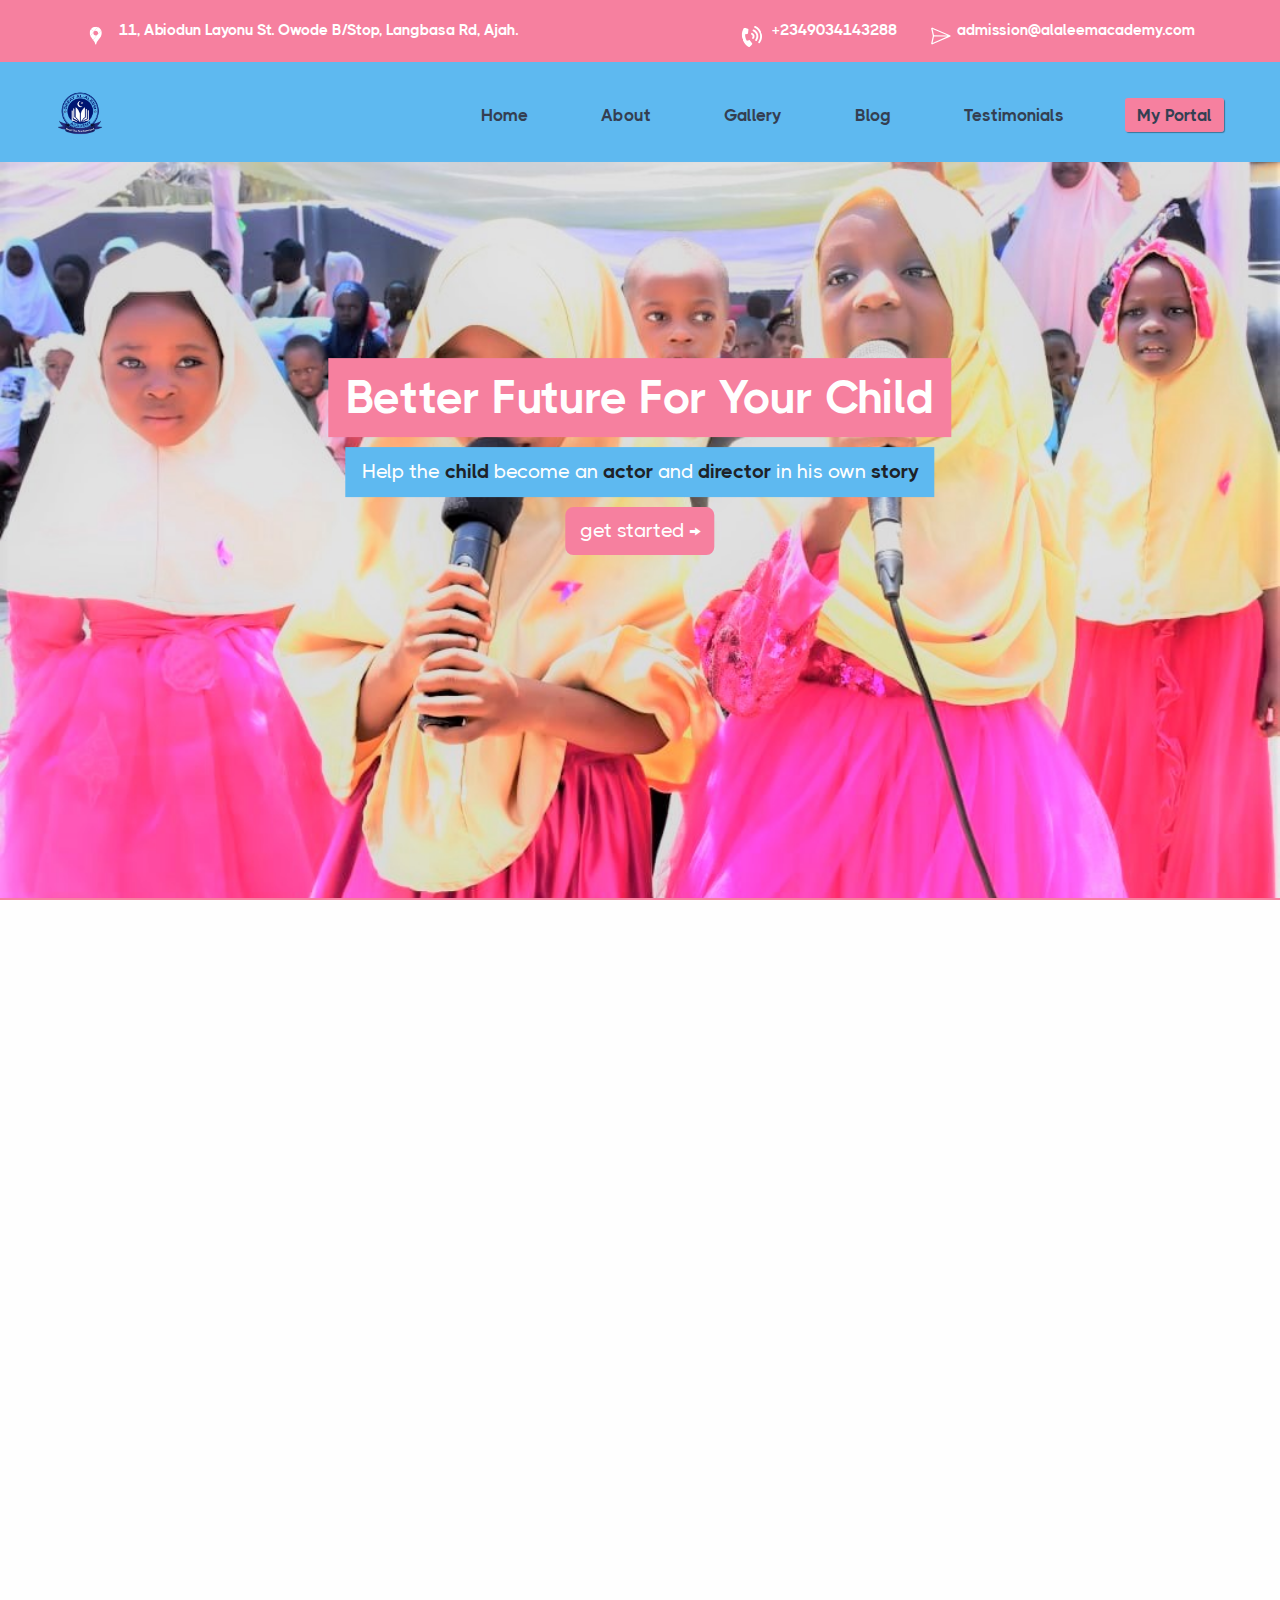
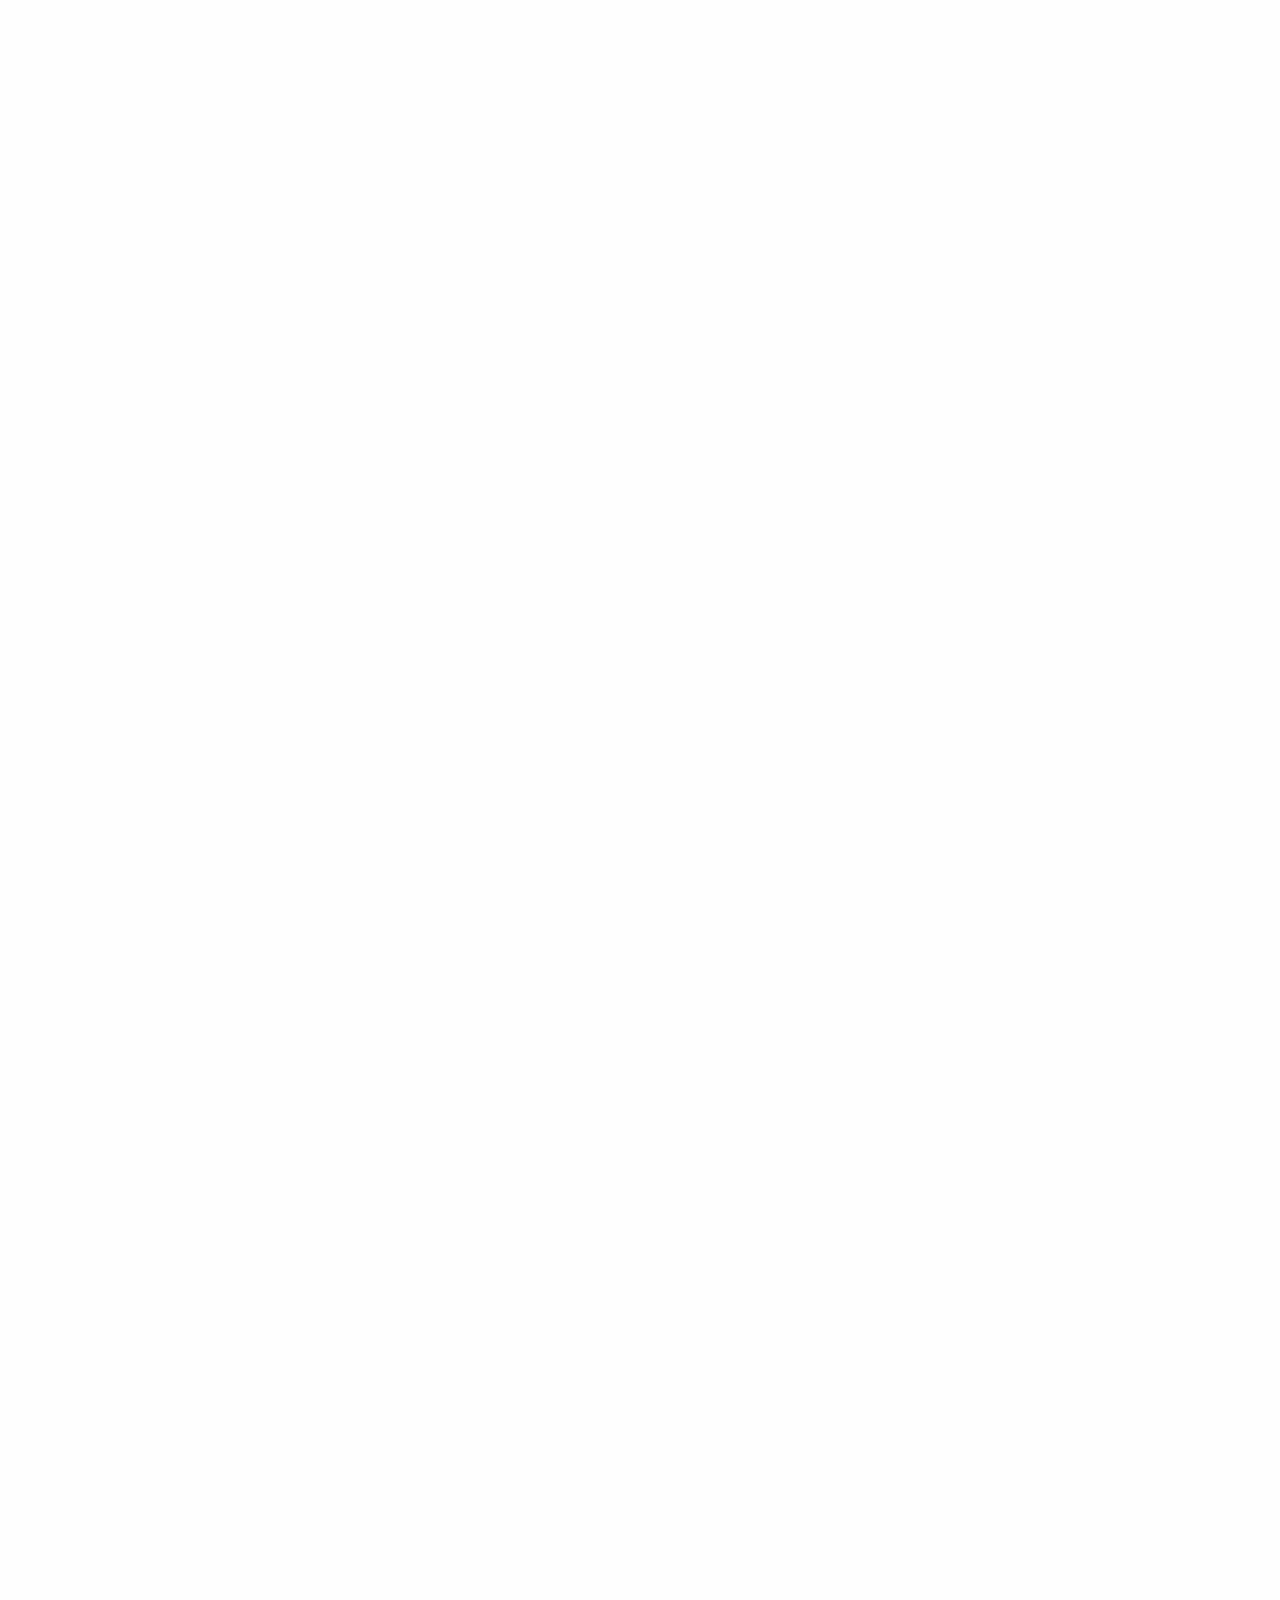
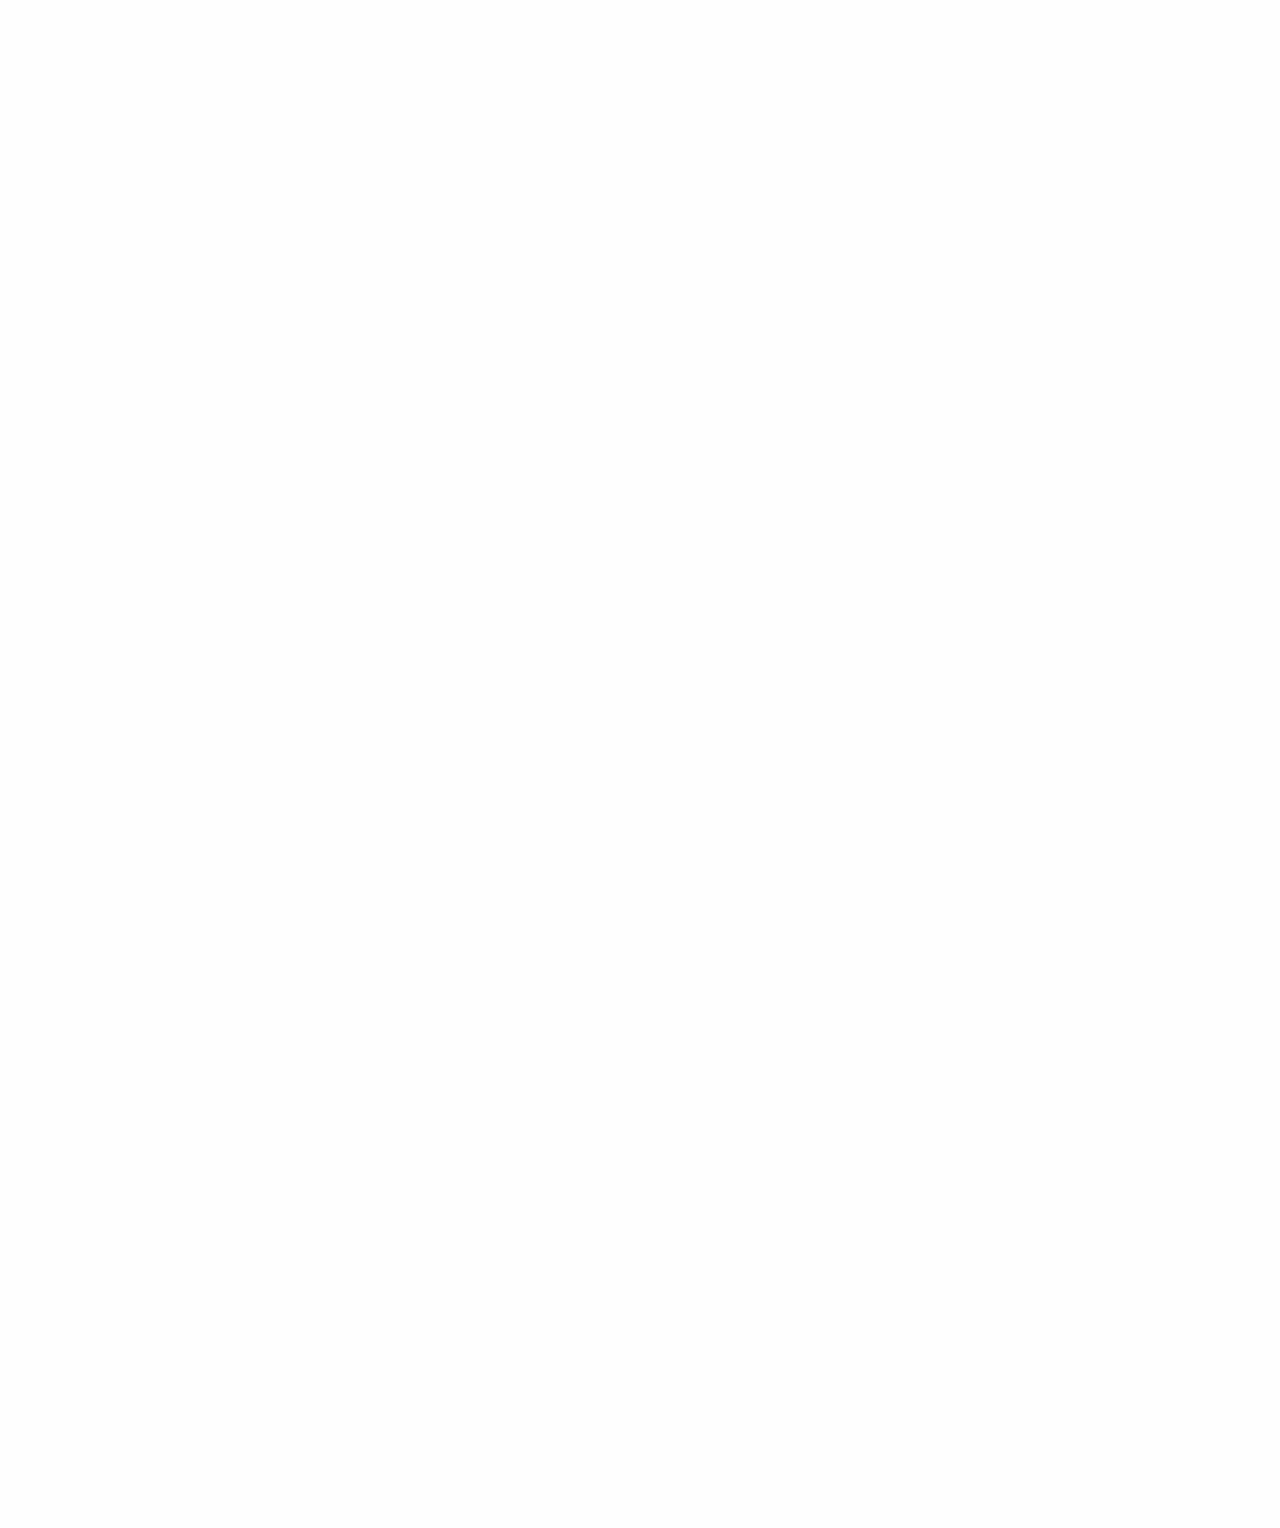
<file: index.html>
<!DOCTYPE html>
<html lang="en">

<head>
  <meta charset="utf-8">
  <meta name="viewport" content="width=device-width, initial-scale=1.0">
  <meta name="description" content="An islamic School that helps build children mentally, spiritually and financially in Lagos state, Nigeria. This is a muslim school that helps build students with the technological trend as well.">
  <meta name="keywords" content="islamic school, muslim school, lagos state, lekki schools, gulp, teach quran, modern school, school with latest Technology, train children, muslim schools near me, list of muslim schools in lagos, list of islamic schools in nigeria">
  <meta name="author" content="elemis">
    <title>Al-aleem Academy || Home</title>
  <link rel="shortcut icon" href="./assets/img/Al-Aleem.png">
  <link rel="stylesheet" href="assets/css/style.css">
  <link rel="preload" href="assets/css/fonts/thicccboi.css" as="style" onload="this.rel='stylesheet'">
  <link rel="stylesheet" href="assets/css/navbar.css">
  <link rel="stylesheet" href="assets/css/index.css">
</head>

<body>

  <div class="content-wrapper">

    <!-- HEADER -->
    <header class="wrapper bg-light">
      <div class="bg-navy text-white fw-bold fs-15 mb-2">

          <div class="container py-2 d-md-flex flex-md-row">
                                              <!-- address div -->
              <div class="d-flex flex-row align-items-center">
              <div class="icon text-white fs-22 mt-1 me-2"> 
                <i>
                  <img src="./assets/img/icons/lineal/google-location-white.svg" class="heading__icon">
                </i>
              </div>
              <address class="mb-0">11, Abiodun Layonu St. Owode B/Stop, Langbasa Rd, Ajah.</address>
              </div>
                                              <!-- telephone div -->
              <div class="d-flex flex-row align-items-center me-6 ms-auto">
              <div class="icon text-white fs-22 mt-1 me-2"> 
                <i>
                  <img src="./assets/img/icons/lineal/phone-volume-white.svg" class="heading__icon heading__phone">
                </i>
              </div>
              <p class="mb-0"><a href="tel:+2349034143288" class="link-white hover">+2349034143288</a></p>
              </div>
                                              <!-- mail div -->
              <div class="d-flex flex-row align-items-center">
              <div class="icon text-white fs-22 mt-1 me-2"> 
                <i>
                  <img src="./assets/img/icons/lineal/send-white.svg" class="heading__icon heading__mail">
                </i>
              </div>
              <p class="mb-0"><a href="mailto:admission@alaleemacademy.com" class="link-white hover">admission@alaleemacademy.com</a></p>
              </div>

          </div>

      </div>

                                      <!-- NAVBAR STARTS -->
      <nav>

        <input type="checkbox" name="checkbox" id="check">
        <label for="check" class="hamburger">&#9776;</label>
        <div class="logo__box">
            <img src="./assets/img/Al-Aleem.png" class="logo">
        </div>
        <ul class="links__cont">
            <li class="link"><a href="./index.html" class="link__item">home</a></li>
            <li class="link"><a href="./about.html" class="link__item" target="_blank">about</a></li>
            <li class="link"><a href="./gallery.html" class="link__item" target="_blank">gallery</a></li>
            <li class="link"><a href="./blog.html" class="link__item" target="_blank">blog</a></li>
            <li class="link"><a href="./testim.html" class="link__item" target="_blank">testimonials</a></li>
            <li class="link"><a href="./dashboard.html" class="link__item dash__btn">my portal</a></li>    
        </ul>

      </nav>

    </header>

    <!-- <main> -->
      
           <!-- FIRST VIEWHIEGHT -->

      <section class="viewheight">
        <div class="viewheight__cont">
          <div class="viewheight__text--box">
            <h1 class="viewheight__heading">Better Future for your Child</h1>
            <p class="viewheight__para">Help the <span>child</span> become an <span>actor</span> and <span>director</span> in his own <span>story</span></p>
            <a href="" target="_blank" class="viewheight__btn">get started &rarr;</a>
          </div>
        </div>
      </section>

      <!-- OUR SERVICE -->
      <section class="section-service">
        <div class="service-container">

                     <!-- SERVICE HEADING -->
         <div class="service-heading">
          <h2>Our Service</h2>
          <span></span>
         </div>

                    <!-- SERVICE CARDS -->

          <div class="service__cards--container">
        
                    <!-- SERVICE ONE CARD -->
            <div class="service-card card-one">
              <div class="service-card__img">
                <img src="./assets/img/photos/cs23.jpg" alt="service__img">
              </div>

              <div class="service-card__info">
                <div class="class-info">
                  <h5>Nursery 1</h5>
                  <p>Playing</p>
                </div>

                <div class="card-venue">
                  <h4>Al-aleem Academy Playground</h4>
                  <h3><a href="">PreSchool & Daycare facilities</a></h3>
                </div>
              </div>
            </div>
        
                    <!-- SERVICE TWO CARD -->
                    <div class="service-card card-two">
                      <div class="service-card__img">
                        <img src="./assets/img/photos/cs23.jpg" alt="service__img">
                      </div>
        
                      <div class="service-card__info">
                        <div class="class-info">
                          <h5> Primary 4</h5>
                          <p>Learning</p>
                        </div>
        
                        <div class="card-venue">
                          <h4>Al-aleem Academy Classroom</h4>
                          <h3><a href="">Primary School</a></h3>
                        </div>
                      </div>
                    </div>
       
                    <!-- SERVICE THREE CARD -->

                    <div class="service-card card-one">
                      <div class="service-card__img">
                        <img src="./assets/img/photos/cs23.jpg" alt="service__img">
                      </div>
        
                      <div class="service-card__info">
                        <div class="class-info">
                          <h5>SSS 1</h5>
                          <p>In the Laboratory</p>
                        </div>
        
                        <div class="card-venue">
                          <h4>Al-aleem Academy Physics Lab</h4>
                          <h3><a href="">Secondary School</a></h3>
                        </div>
                      </div>
                    </div>
        
          </div>
        </div>
      </section>

      <!-- ABOUT US, OUR MISSION AND VISION -->

      <section class="about">

        <div class="abt-container">

          <!-- abt img -->
          <div class="abt-img">
            <img src="./assets/img/photos/about10@2x.jpg" srcset="./assets/img/photos/about10@2x.jpg 2x" alt="About us">
          </div>

          <!-- abt vis mis -->
          <div class="abt-text__cont">

            <!-- about us -->
            <div class="abt-us">
                <h2 class="abt-heading">About us</h2>
                <p class="abt-text__top">Lorem ipsum dolor sit amet consectetur adipisicing elit. Rerum in minus aperiam alias tempore quidem.</p>
                <p class="abt-text__bot">Cum sociis natoque penatibus et magnis dis parturient montes, nascetur ridiculus mus. Cras justo odio, dapibus ac facilisis in, egestas eget quam.
                  Praesent commodo cursus magna, vel scelerisque <a href="about.html">nisl consectetur et...</a></p>
            </div>
              
            <!-- vis mis -->
            <div class="vis-mis">

              <!-- mission -->
                <div class="mission-cont">
                  <h4 class="mission-heading">Our Mission</h4>
                  <p class="mission-text">Dapibus eu leo quam ornare curabitur Vivamus sagittis lacus vel augue laoreet. Etiam porta sem malesuada magna est at lobortis nulla auctor. <a href="./about.html">blandit tempus...</a></p>
                </div>

              <!-- vision -->
                <div class="vision-cont">
                    <h4 class="vision-heading">Our Vision</h4>
                    <p class="vision-text">Aenean lacinia bibendum nulla sed consectetur. Lorem ipsum, dolor sit amet consectetur 
                      adipisicing elit. <a href="./about.html">Inventore, fugit...</a></p>
                </div>
            </div>

          </div>

        </div>
      </section>

      <!-- BLOG -->

      <section class="section-blog bg-gray service">
        <div class="container">
          <div class="row">
            <div class="col-12">
              <div class="d-flex align-items-center section-title justify-content-between">
                <h2 class="mb-0 text-nowrap mr-3 blog-title">Our Blog</h2>
                <div class="border-top w-100 border-primary d-none d-sm-block"></div>
              </div>
            </div>
          </div> <br>
      <div class="row justify-content-center blog-card-cont">
        <!-- service -->
        <div class="col-lg-4 col-sm-6 mb-5 mb-lg-0 blog-card">
          <div class="card border-0 rounded-0 hover-shadow">
            <div class="card-img position-relative">
              <img class="card-img-top rounded-0" src="./assets/img/photos/se1@2x.jpg" alt="event thumb">
              <div class="card-date"><span>Editors Team</span><br>Led by: Muhammad Solih</div>
            </div>
            <div class="card-body">
              <a href="./edu-blog.html"><h4 class="card-title">Edu-related Articles</h4></a>
            </div>
          </div>
        </div>
        <!-- event -->
        <div class="col-lg-4 col-sm-6 mb-5 mb-lg-0 blog-card">
          <div class="card border-0 rounded-0 hover-shadow">
            <div class="card-img position-relative">
              <img class="card-img-top rounded-0" src="./assets/img/photos/se1@2x.jpg" alt="event thumb">
              <div class="card-date"><span>Editors Team</span><br>Led by: Faatimah Bakare</div>
            </div>
            <div class="card-body">
              <a href="child.html"><h4 class="card-title">Child-upbringing Articles</h4></a>
            </div>
          </div>
        </div>
        <!-- event -->
        <div class="col-lg-4 col-sm-6 mb-5 mb-lg-0 blog-card">
          <div class="card border-0 rounded-0 hover-shadow">
            <div class="card-img position-relative">
              <img class="card-img-top rounded-0" src="./assets/img/photos/se1@2x.jpg" alt="event thumb">
              <div class="card-date"><span>Editors Team</span><br>Led by: Rashid Balogun</div>
            </div>
            <div class="card-body">
              <a href="sec.html"><h4 class="card-title">Tech-related Articles</h4></a>
            </div>
          </div>
        </div>
      </div>
        </div>
      </section>

   

      <!-- TESTIMONIALS -->

      <section class="testim">
        <h2 class="testim-heading">Reviews from parents and alumni</h2>
        <div class="testim__cards--container">

          <!-- TESTIMONIAL ONE -->
          <div class="testim__card card-one">
            <div class="card-rating">
              <span><img src="./assets/img/icons/lineal/star-fill-custom.svg"</span>
              <span><img src="./assets/img/icons/lineal/star-fill-custom.svg"</span>
              <span><img src="./assets/img/icons/lineal/star-fill-custom.svg"</span>
              <span><img src="./assets/img/icons/lineal/star-fill-custom.svg"</span>
              <span><img src="./assets/img/icons/lineal/star-fill-custom.svg"</span>
            </div>

            <div class="card-info">
              <h2>Excellence & Human Management</h2>
              <p>Lorem ipsum dolor sit amet consectetur adipisicing elit. Suscipit numquam veritatis voluptas laudantium!</p>
              <p>Lorem ipsum, dolor sit amet consectetur adipisicing elit. Eius, molestiae! Aliquam ad modi nostrum sapiente 
                doloribus <a href="">quis ex cumque</a></p>
            </div>
            <div class="card-bio">
              <div class="card-bio__img"><img src="./assets/img/avatars/hijab-avatar.jpg" alt=""></div>
              <div class="card-bio__text">
                <h3>Parent</h3>
                <h4>Adewale Shadiah</h4>
                <p><i>Financial Analyst</i></p>
              </div>
            </div>
          </div>

          <!-- TESTIMONIAL TWO -->
          <div class="testim__card card-two">
            <div class="card-rating">
              <span><img src="./assets/img/icons/lineal/star-fill-custom.svg"</span>
              <span><img src="./assets/img/icons/lineal/star-fill-custom.svg"</span>
              <span><img src="./assets/img/icons/lineal/star-fill-custom.svg"</span>
              <span><img src="./assets/img/icons/lineal/star-fill-custom.svg"</span>
              <span><img src="./assets/img/icons/lineal/star-fill-custom.svg"</span>
            </div>

            <div class="card-info">
              <h2>Excellence & Human Management</h2>
              <p>Lorem ipsum dolor sit amet consectetur adipisicing elit. Suscipit numquam veritatis voluptas laudantium!</p>
              <p>Lorem ipsum, dolor sit amet consectetur adipisicing elit. Eius, molestiae! Aliquam ad modi nostrum sapiente 
                doloribus <a href="">quis ex cumque</a></p>
            </div>
            <div class="card-bio">
              <div class="card-bio__img"><img src="./assets/img/avatars/dummy.png" alt=""></div>
              <div class="card-bio__text">
                <h3>Alumnus</h3>
                <h4>Bamtele Muneer</h4>
                <p><i>LLB, Unilag Undergraduate</i></p>
              </div>
            </div>
          </div>

          <!-- TESTIMONIAL THREE -->
          <div class="testim__card card-three">
            <div class="card-rating">
              <span><img src="./assets/img/icons/lineal/star-fill-custom.svg"</span>
              <span><img src="./assets/img/icons/lineal/star-fill-custom.svg"</span>
              <span><img src="./assets/img/icons/lineal/star-fill-custom.svg"</span>
              <span><img src="./assets/img/icons/lineal/star-fill-custom.svg"</span>
              <span><img src="./assets/img/icons/lineal/star-fill-custom.svg"</span>
            </div>

            <div class="card-info">
              <h2>Excellence & Human Management</h2>
              <p>Lorem ipsum dolor sit amet consectetur adipisicing elit. Suscipit numquam veritatis voluptas laudantium!</p>
              <p>Lorem ipsum, dolor sit amet consectetur adipisicing elit. Eius, molestiae! Aliquam ad modi nostrum sapiente 
                doloribus <a href="">quis ex cumque</a></p>
            </div>
            <div class="card-bio">
              <div class="card-bio__img"><img src="./assets/img/avatars/hijab-avatar.jpg"></div>
              <div class="card-bio__text">
                <h3>Alumnae</h3>
                <h4>Abdullah Aisha</h4>
                <p><i>Software Engineer</i></p>
              </div>
            </div>
          </div>


        </div>
      </section>

      <!-- CONTACT AND MAP -->

      <section class="contact">
        <div class="cont-container">
          <div class="cont-items map">
            <iframe src="https://www.google.com/maps/embed?pb=!1m18!1m12!1m3!1d253682.70432454295!2d3.2976477340401815!3d6.54789474857101!2m3!1f0!2f0!3f0!3m2!1i1024!2i768!4f13.1!3m3!1m2!1s0x103bfb8cf2e90033%3A0x332fbed8cf5654a5!2sAl-Aleem%20Academy!5e0!3m2!1sen!2sng!4v1659013184134!5m2!1sen!2sng" style="border-radius:.4rem; width: 45vw; height: 23rem;" allowfullscreen="" loading="lazy" referrerpolicy="no-referrer-when-downgrade">
            </iframe>
          </div>

          <div class="cont-items">
            <div class="cont__form--cont">
              <div class="cont__form--item">
                <input type="text" placeholder="Full name" required>
              </div>
              <div class="cont__form--item">
                <input type="email" placeholder="Email Address" required>
              </div>
              <div class="cont__form--item">
                <textarea required>
                  Your message here
                </textarea>
              </div>
              <div class="cont__form--item">
                <button>Send message</button>
              </div>
           </div>
          </div>
       </div>
      </section>
    <!-- </main> -->

    <footer>
      <div class="container pb-12 text-center">
        <div class="row mt-n10 mt-lg-0">
          <div class="col-xl-10 mx-auto">
            <div class="row mb-3">
              <div class="col-md-4">
                <div class="widget">
                  <h4 class="widget-title">Address</h4>
                  <address>11, Abiodun Layonu St. Owode B/Stop, Addo-Langbasa Rd, <br class="d-none d-md-block">  Ajah, Lagos State. Nigeria</address>
                </div>
                <!-- /.widget -->
              </div>
              <!--/column -->
              <div class="col-md-4">
                <div class="widget">
                  <h4 class="widget-title">Phone</h4>
                  <a href="tel:+2349034143288">+2349034143288 </a><br><a href="tel:+2348130974614">+2348130974614</a>
                </div>
                <!-- /.widget -->
              </div>
              <!--/column -->
              <div class="col-md-4">
                <div class="widget">
                  <h4 class="widget-title">E-mail</h4>
                  <p><a href="mailto:admission@alaleemacademy.com" class="link-body">admission@alaleemacademy.com</a> <br class="d-none d-md-block"><a href="mailto:info@alaleemacademy.com" class="link-body">info@alaleemacademy.com</a></p>
                </div>
                <!-- /.widget -->
              </div>
              <!--/column -->
            </div>
            <!--/.row -->
            <p>© 2022 Al-aleem Academy. All rights reserved.</p>
            <div class="nav social justify-content-center">
              <a href="https://www.facebook.com/alaleemacademy03" target="_blank">
                <img src="./assets/img/icons/lineal/facebook-custom.svg" class="footer__icon footer__fb">
              </a>
              <a href="https://www.instagram.com/alaleemacademy03/" target="_blank">
                <img src="./assets/img/icons/lineal/instagram-custom.svg" class="footer__icon footer__insta">
              </a>
              <a href="https://wa.link/pf48bp" class="whatsapp" target="_blank">
                <img src="./assets/img/icons/lineal/whatsapp-custom.svg" class="footer__icon footer__whatsapp">
              </a>
            </div>
            <!-- /.social -->
          </div>
          <!-- /column -->
        </div>
        <!-- /.row -->
      </div>
    </footer>

  </div>


  <script src="https://code.jquery.com/jquery-3.2.1.slim.min.js" integrity="sha384-KJ3o2DKtIkvYIK3UENzmM7KCkRr/rE9/Qpg6aAZGJwFDMVNA/GpGFF93hXpG5KkN" crossorigin="anonymous"></script>
  <script src="https://cdn.jsdelivr.net/npm/popper.js@1.12.9/dist/umd/popper.min.js" integrity="sha384-ApNbgh9B+Y1QKtv3Rn7W3mgPxhU9K/ScQsAP7hUibX39j7fakFPskvXusvfa0b4Q" crossorigin="anonymous"></script>
  <script src="https://cdn.jsdelivr.net/npm/bootstrap@4.0.0/dist/js/bootstrap.min.js" integrity="sha384-JZR6Spejh4U02d8jOt6vLEHfe/JQGiRRSQQxSfFWpi1MquVdAyjUar5+76PVCmYl" crossorigin="anonymous"></script>
  
</body>
</file>
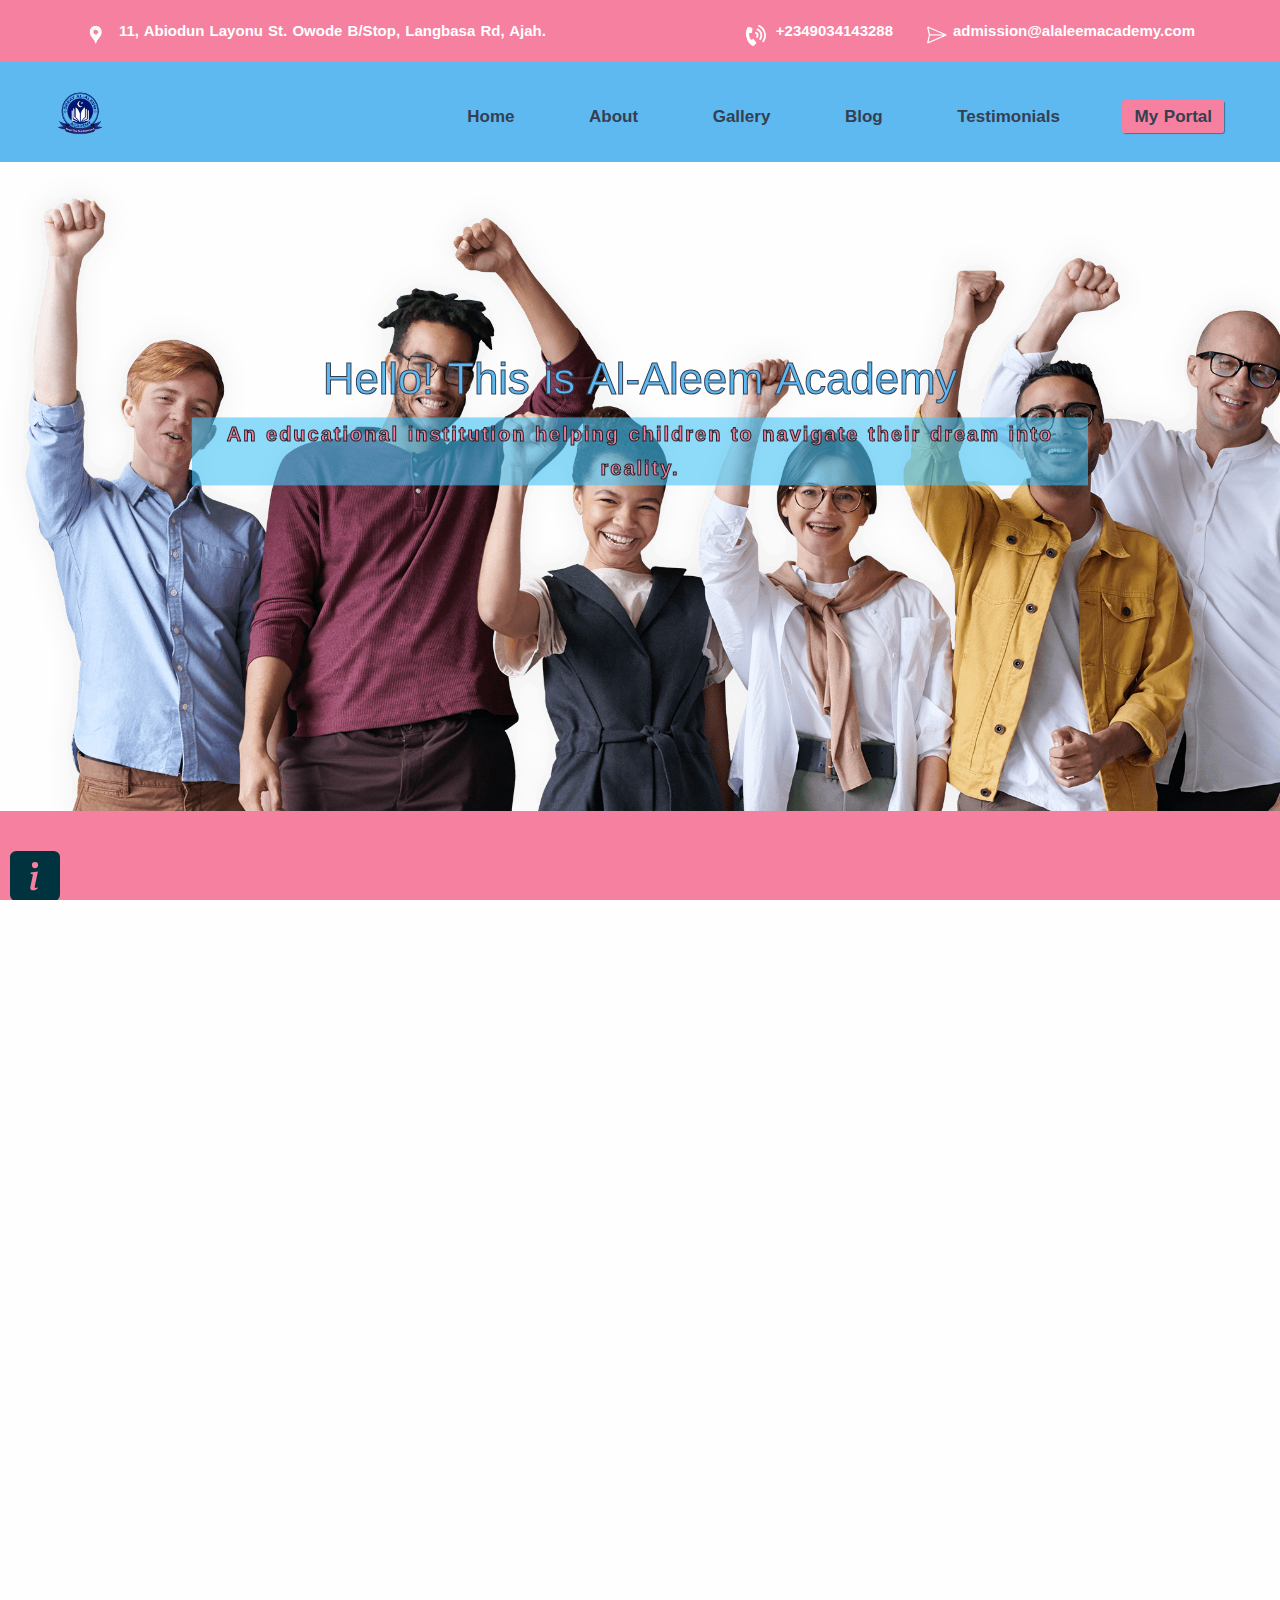
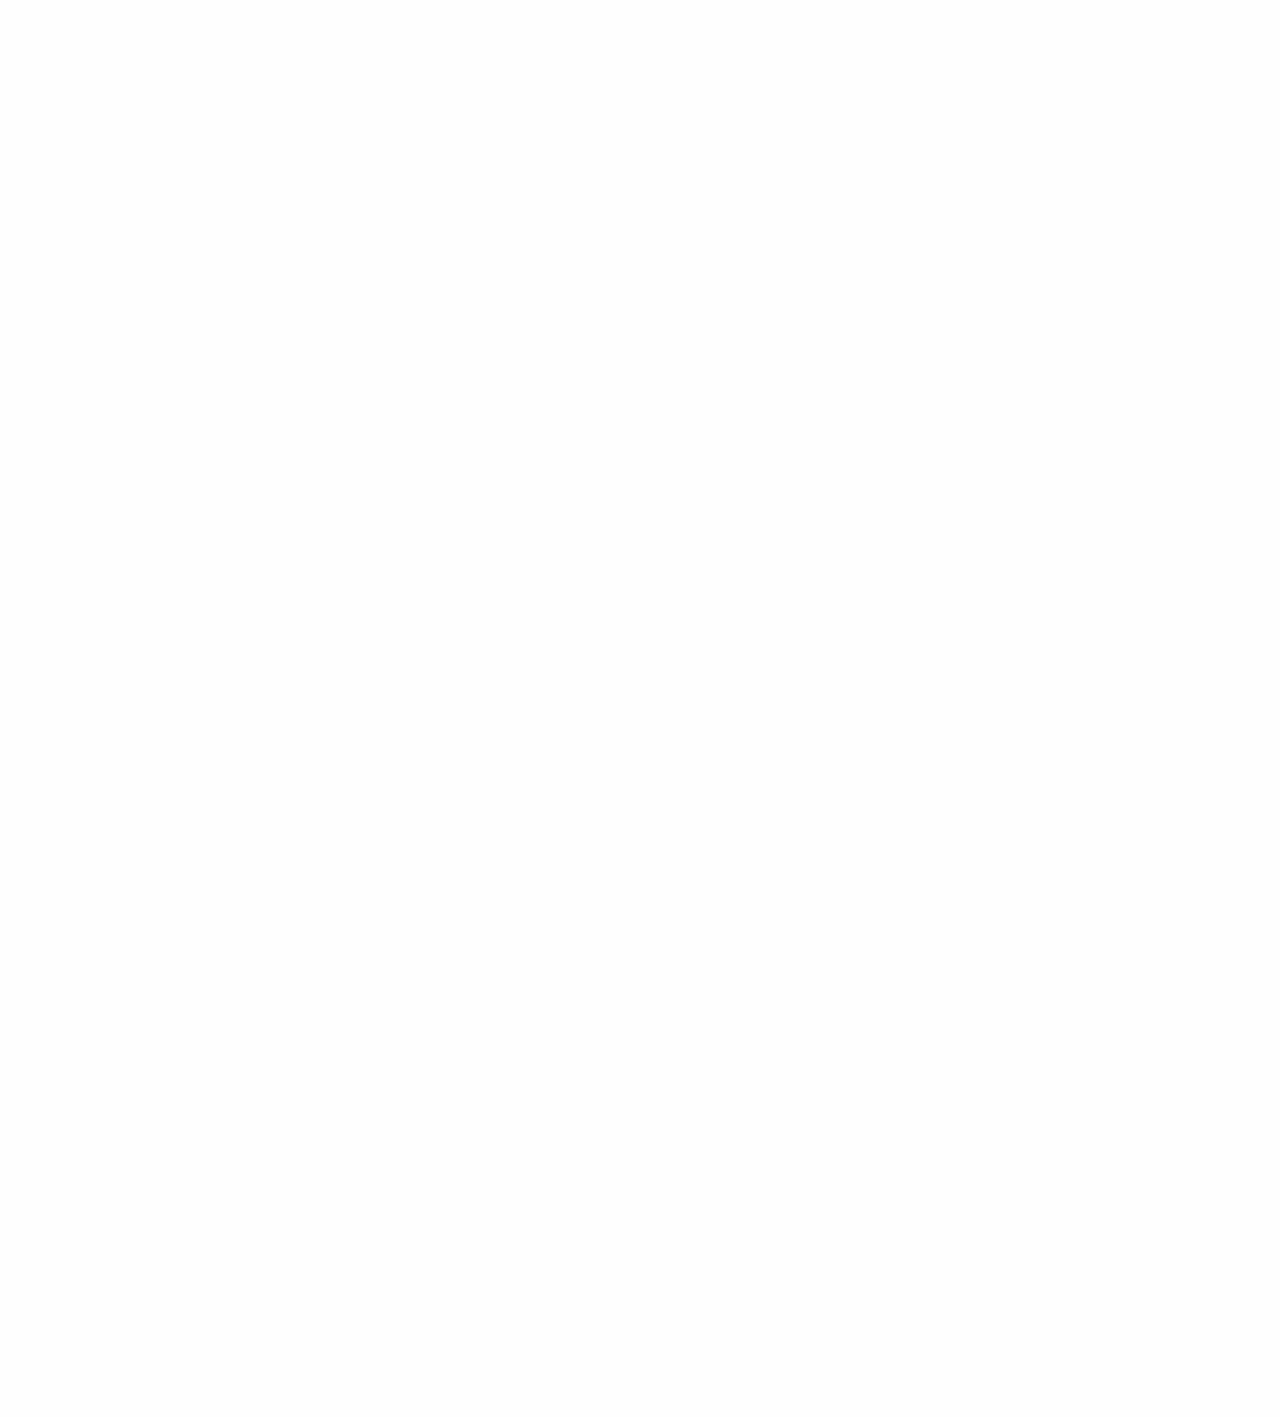
<file: about.html>
<!DOCTYPE html>
<html lang="en">
<head>
    <meta charset="UTF-8">
    <meta http-equiv="X-UA-Compatible" content="IE=edge">
    <meta name="viewport" content="width=device-width, initial-scale=1.0">
    <title>Al-aleem Academy - Journey so far</title>
    <link rel="shortcut icon" href="./assets/img/Al-Aleem.png">
    <link rel="stylesheet" href="./assets/css/style.css">
    <link rel="stylesheet" href="assets/css/index.css">
    <link rel="stylesheet" href="./assets/css/navbar.css">
    <link rel="stylesheet" href="./assets/css/about.css">
</head>

<body>

    <!-- HEADER -->
    <header class="wrapper bg-light">
        <div class="bg-navy text-white fw-bold fs-15 mb-2">
  
            <div class="container py-2 d-md-flex flex-md-row">
                                                <!-- address div -->
                <div class="d-flex flex-row align-items-center">
                <div class="icon text-white fs-22 mt-1 me-2"> 
                  <i>
                    <img src="./assets/img/icons/lineal/google-location-white.svg" class="heading__icon">
                  </i>
                </div>
                <address class="mb-0">11, Abiodun Layonu St. Owode B/Stop, Langbasa Rd, Ajah.</address>
                </div>
                                                <!-- telephone div -->
                <div class="d-flex flex-row align-items-center me-6 ms-auto">
                <div class="icon text-white fs-22 mt-1 me-2"> 
                  <i>
                    <img src="./assets/img/icons/lineal/phone-volume-white.svg" class="heading__icon heading__phone">
                  </i>
                </div>
                <p class="mb-0"><a href="tel:+2349034143288" class="link-white hover">+2349034143288</a></p>
                </div>
                                                <!-- mail div -->
                <div class="d-flex flex-row align-items-center">
                <div class="icon text-white fs-22 mt-1 me-2"> 
                  <i>
                    <img src="./assets/img/icons/lineal/send-white.svg" class="heading__icon heading__mail">
                  </i>
                </div>
                <p class="mb-0"><a href="mailto:admission@alaleemacademy.com" class="link-white hover">admission@alaleemacademy.com</a></p>
                </div>
  
            </div>
  
        </div>
  
                                        <!-- NAVBAR STARTS -->
        <nav>
  
          <input type="checkbox" name="checkbox" id="check">
          <label for="check" class="hamburger">&#9776;</label>
          <div class="logo__box">
              <img src="./assets/img/Al-Aleem.png" class="logo">
          </div>
          <ul class="links__cont">
              <li class="link"><a href="./index.html" class="link__item">home</a></li>
              <li class="link"><a href="./about.html" class="link__item" target="_blank">about</a></li>
              <li class="link"><a href="./gallery.html" class="link__item" target="_blank">gallery</a></li>
              <li class="link"><a href="./blog.html" class="link__item" target="_blank">blog</a></li>
              <li class="link"><a href="./testim.html" class="link__item" target="_blank">testimonials</a></li>
              <li class="link"><a href="./dashboard.html" class="link__item dash__btn">my portal</a></li>    
          </ul>
  
        </nav>
  
      </header>

        <!-- MAIN SECTION -->
        <main>
            <section class="viewheight">
                <div class="viewheight__container">
                    <h1>Hello! This is <span>Al-Aleem Academy</span></h1>
                    <p>An educational institution helping children to navigate their dream into reality.</p>
                </div>
            </section>
            
                <!-- WHO ARE WE? -->
            <section class="huawei">
                <div class="huawei__container">
                    <div class="huawei__text--box">
                        <svg style="color: rgb(0, 51, 61);" xmlns="http://www.w3.org/2000/svg" width="50" height="50" fill="currentColor" class="bi bi-info-square-fill" viewBox="0 0 16 16"> <path d="M0 2a2 2 0 0 1 2-2h12a2 2 0 0 1 2 2v12a2 2 0 0 1-2 2H2a2 2 0 0 1-2-2V2zm8.93 4.588-2.29.287-.082.38.45.083c.294.07.352.176.288.469l-.738 3.468c-.194.897.105 1.319.808 1.319.545 0 1.178-.252 1.465-.598l.088-.416c-.2.176-.492.246-.686.246-.275 0-.375-.193-.304-.533L8.93 6.588zM8 5.5a1 1 0 1 0 0-2 1 1 0 0 0 0 2z" fill="#00333d">

                        </path> 
                        </svg>
                        <h3>How we started</h3>
                        <div class="huawei__para--box">
                            <p class="huawei__para--first">Lorem ipsum dolor sit amet consectetur adipisicing elit. Adipisci repellendus ducimus asperiores fugiat 
                                reprehenderit vitae reiciendis recusandae provident esse</p>
                            <p class="huawei__para--sec">Lorem ipsum dolor, sit amet consectetur adipisicing elit. Fugiat magnam laboriosam doloremque impedit 
                                consequuntur, nemo itaque et voluptatibus quisquam quidem. Vel assumenda suscipit, maxime rem sint fugiat est 
                                cupiditate quas repellendus debitis libero. Ullam odit quam totam aspernatur atque quia? Impedit qui minima 
                                nobis magni. amet consectetur adipisicing elit. Fugiat magnam laboriosam doloremque impedit 
                                consequuntur, nemo itaque et voluptatibus quisquam quidem. amet consectetur adipisicing elit. Fugiat magnam laboriosam doloremque impedit 
                                consequuntur, nemo itaque et voluptatibus quisquam quidem. </p>
                        </div>

                        <div class="huawei__list--cont">
                            <div class="huawei__list--box">
                                <ul class="huawei__list--ul">
                                    <li class="huawei__list--item">
                                        <span class="huawei__list--icon">
                                            <svg xmlns="http://www.w3.org/2000/svg" width="10" height="14" fill="gray" class="bi bi-check-circle-fill" viewBox="0 0 16 16"> 
                                                <img src="./assets/img/icons/lineal/check-circle-fill.svg" alt="">
                                             </svg>
                                        </span>
                                        <span class="huawei__list--text">
                                            Aenean eu leo quam ornare curabitur blandit tempus.
                                        </span>
                                    </li>

                                    <li class="huawei__list--item">
                                        <span class="huawei__list--icon">
                                            <svg xmlns="http://www.w3.org/2000/svg" width="10" height="14" fill="gray" class="bi bi-check-circle-fill" viewBox="0 0 16 16"> 
                                                <img src="./assets/img/icons/lineal/check-circle-fill.svg" alt="">
                                             </svg>
                                        </span>
                                        <span class="huawei__list--text">
                                            Aenean eu leo quam ornare curabitur blandit tempus.
                                        </span>
                                    </li>
                                </ul>
                            </div>

                            <div class="huawei__list--box">
                                <ul class="huawei__list--ul">

                                    <li class="huawei__list--item">
                                        <span class="huawei__list--icon">
                                            <svg xmlns="http://www.w3.org/2000/svg" width="10" height="14" fill="gray" class="bi bi-check-circle-fill" viewBox="0 0 16 16"> 
                                                <img src="./assets/img/icons/lineal/check-circle-fill.svg" alt="">
                                             </svg>
                                        </span>
                                        <span class="huawei__list--text">
                                            Aenean eu leo quam ornare curabitur blandit tempus.
                                        </span>
                                    </li>

                                    <li class="huawei__list--item">
                                        <span class="huawei__list--icon">
                                            <svg xmlns="http://www.w3.org/2000/svg" width="10" height="14" fill="gray" class="bi bi-check-circle-fill" viewBox="0 0 16 16"> 
                                                <img src="./assets/img/icons/lineal/check-circle-fill.svg" alt="">
                                             </svg>
                                        </span>
                                        <span class="huawei__list--text">
                                            Aenean eu leo quam ornare curabitur blandit tempus.
                                        </span>
                                    </li>
                                    
                                </ul>
                            </div>
                        </div>

                    </div>
    
                    <div class="huawei__img--box">
                        <div class="huawei__img--one">
                            <img src="./assets/img/illustrations/3d8@2x.png">
                        </div>

                        <div class="huawei__img--two">
                            <img src="./assets/img/illustrations/i20.png">
                        </div>
                    </div>
                </div>
            </section>

                            <!-- DIRECTOR AND PRINCIPAL -->
            <section class="hierarchy">
                <div class="hierarchy__cont">
                    <div class="hierarchy__director hierachy--box">
                        <div class="hierarchy__img--box">
                            <img src="./assets/img/avatars/hijab-avatar.jpg" class="hierarchy__img">
                        </div>
                        <div class="hierarchy__miniblog">
                            <h3 class="hierachy__blog--heading"></h3>
                            <blockquote>
                                <div class="hierarchy__para--box">
                                    <p>
                                        “Vivamus sagittis lacus vel augue laoreet rutrum faucibus dolor auctor. Vestibulum ligula porta 
                                        felis euismod semper. Cras justo odio consectetur adipiscing dapibus curabitur blandit.”
                                    </p>
                                </div>

                                <div class="hierarchy__blockquote--info">
                                    <h5>Mrs. Fayena</h5>
                                    <p>Director</p>
                                </div>
                            </blockquote>
                        </div>
                    </div>

                    <div class="hierarchy__principal hierachy--box">
                        <div class="hierarchy__img--box">
                            <img src="./assets/img/avatars/dummy.png" class="hierarchy__img">
                        </div>
                        <div class="hierarchy__miniblog">
                            <h3 class="hierachy__blog--heading"></h3>
                            <blockquote>
                                <div class="hierarchy__para--box">
                                    <p>
                                        “Vivamus sagittis lacus vel augue laoreet rutrum faucibus dolor auctor. Vestibulum ligula porta felis euismod semper. Cras justo odio consectetur adipiscing dapibus curabitur blandit.”
                                    </p>
                                </div>

                                <div class="hierarchy__blockquote--info">
                                    <h5>Mr. Muhammed</h5>
                                    <p>Principal</p>
                                </div>
                            </blockquote>
                        </div>
                    </div>

                    <div class="hierarchy__hm hierachy--box">
                        <div class="hierarchy__img--box">
                            <img src="./assets/img/avatars/fdummy.jpg" class="hierarchy__img">
                        </div>
                        <div class="hierarchy__miniblog">
                            <h3 class="hierachy__blog--heading"></h3>
                            <blockquote>
                                <div class="hierarchy__para--box">
                                    <p>
                                        “Vivamus sagittis lacus vel augue laoreet rutrum faucibus dolor auctor. Vestibulum ligula porta felis euismod semper. Cras justo odio consectetur adipiscing dapibus curabitur blandit.”
                                    </p>
                                </div>

                                <div class="hierarchy__blockquote--info">
                                    <h5>Mrs. Adesina</h5>
                                    <p>Head Mistress</p>
                                </div>
                            </blockquote>
                        </div>
                    </div>
                </div>
            </section>
        </main>

    <footer>
        <div class="container pb-12 text-center">
            <div class="row mt-n10 mt-lg-0">
            <div class="col-xl-10 mx-auto">
                <div class="row mb-3">
                <div class="col-md-4">
                    <div class="widget">
                    <h4 class="widget-title">Address</h4>
                    <address>11, Abiodun Layonu St. Owode B/Stop, Addo-Langbasa Rd, <br class="d-none d-md-block">  Ajah, Lagos State. Nigeria</address>
                    </div>
                    <!-- /.widget -->
                </div>
                <!--/column -->
                <div class="col-md-4">
                    <div class="widget">
                    <h4 class="widget-title">Phone</h4>
                    <a href="tel:+2349034143288">+2349034143288 </a><br><a href="tel:+2348130974614">+2348130974614</a>
                    </div>
                    <!-- /.widget -->
                </div>
                <!--/column -->
                <div class="col-md-4">
                    <div class="widget">
                    <h4 class="widget-title">E-mail</h4>
                    <p><a href="mailto:admission@alaleemacademy.com" class="link-body">admission@alaleemacademy.com</a> <br class="d-none d-md-block"><a href="mailto:info@alaleemacademy.com" class="link-body">info@alaleemacademy.com</a></p>
                    </div>
                    <!-- /.widget -->
                </div>
                <!--/column -->
                </div>
                <!--/.row -->
                <p>© 2022 Al-aleem Academy. All rights reserved.</p>
                <div class="nav social justify-content-center">
                <a href="https://www.facebook.com/alaleemacademy03" target="_blank">
                    <img src="./assets/img/icons/lineal/facebook-custom.svg" class="footer__icon footer__fb">
                </a>
                <a href="https://www.instagram.com/alaleemacademy03/" target="_blank">
                    <img src="./assets/img/icons/lineal/instagram-custom.svg" class="footer__icon footer__insta">
                </a>
                <a href="https://wa.link/pf48bp" class="whatsapp" target="_blank">
                    <img src="./assets/img/icons/lineal/whatsapp-custom.svg" class="footer__icon footer__whatsapp">
                </a>
                </div>
                <!-- /.social -->
            </div>
            <!-- /column -->
            </div>
            <!-- /.row -->
        </div>
        </footer>
    
</body>
</html>
</file>
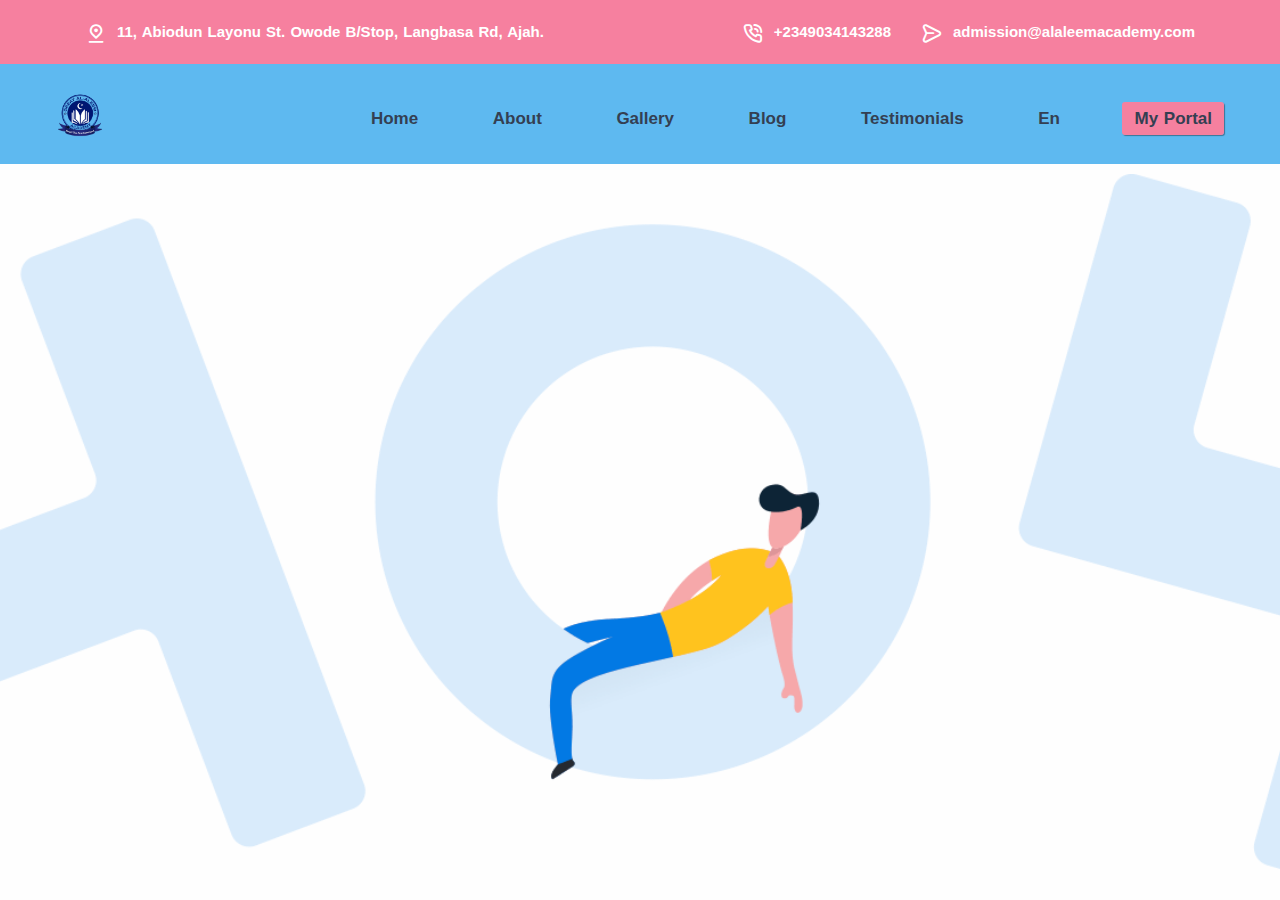
<file: dashboard.html>
<!DOCTYPE html>
<html lang="en">
<head>
    <meta charset="UTF-8">
    <meta http-equiv="X-UA-Compatible" content="IE=edge">
    <meta name="viewport" content="width=device-width, initial-scale=1.0">
    <title>Al-aleem Academy || Portal</title> 
    <link rel="shortcut icon" href="./assets/img/Al-Aleem.png">
    <link rel="stylesheet" href="./assets/css/style.css">
    <link rel="stylesheet" href="assets/css/index.css">
    <link rel="stylesheet" href="./assets/css/navbar.css">
    <link rel="stylesheet" href="/assets/css/dash.css">
</head>
<body>
    <header class="wrapper bg-light">
        <div class="bg-navy text-white fw-bold fs-15 mb-2">
    
            <div class="container py-2 d-md-flex flex-md-row">
                                                <!-- address div -->
                <div class="d-flex flex-row align-items-center">
                <div class="icon text-white fs-22 mt-1 me-2"> <i class="uil uil-location-pin-alt"></i></div>
                <address class="mb-0">11, Abiodun Layonu St. Owode B/Stop, Langbasa Rd, Ajah.</address>
                </div>
                                                <!-- telephone div -->
                <div class="d-flex flex-row align-items-center me-6 ms-auto">
                <div class="icon text-white fs-22 mt-1 me-2"> <i class="uil uil-phone-volume"></i></div>
                <p class="mb-0"><a href="tel:+2349034143288" class="link-white hover">+2349034143288</a></p>
                </div>
                                                <!-- mail div -->
                <div class="d-flex flex-row align-items-center">
                <div class="icon text-white fs-22 mt-1 me-2"> <i class="uil uil-message"></i></div>
                <p class="mb-0"><a href="mailto:admission@alaleemacademy.com" class="link-white hover">admission@alaleemacademy.com</a></p>
                </div>
    
            </div>
    
        </div>
    
                                        <!-- NAVBAR STARTS -->
        <nav>
            <input type="checkbox" name="checkbox" id="check">
            <label for="check" class="hamburger">&#9776;</label>
            <div class="logo__box">
                <img src="./assets/img/Al-Aleem.png" class="logo">
            </div>
            <ul class="links__cont">
                <li class="link"><a href="./index.html" class="link__item">home</a></li>
                <li class="link"><a href="./about.html" class="link__item" target="_blank">about</a></li>
                <li class="link"><a href="./gallery.html" class="link__item" target="_blank">gallery</a></li>
                <li class="link"><a href="./blog.html" class="link__item" target="_blank">blog</a></li>
                <li class="link"><a href="./testim.html" class="link__item" target="_blank">testimonials</a></li>
                <li class="link"><a href="" class="link__item en">en</a></li>
                <li class="link"><a href="" class="link__item dash__btn">my portal</a></li>
                
            </ul>

            
        </nav>
        </header>

    <main>
        <div class="text__cont">

        </div>
    </main>
    
</body>
</html>
</file>
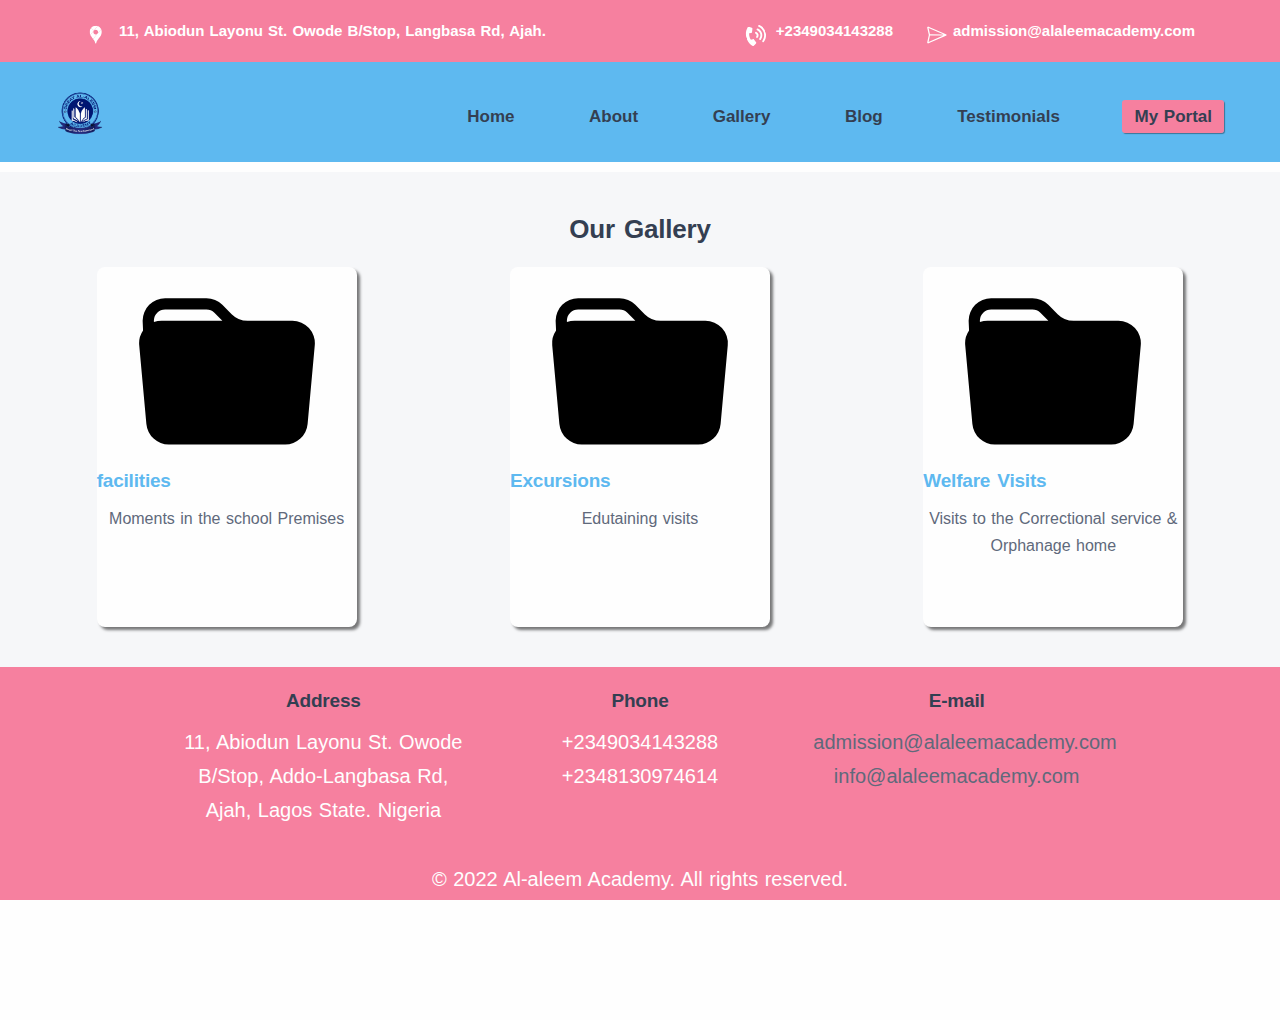
<file: gallery.html>
<!DOCTYPE html>
<html lang="en">
<head>
    <meta charset="UTF-8">
    <meta http-equiv="X-UA-Compatible" content="IE=edge">
    <meta name="viewport" content="width=device-width, initial-scale=1.0">
    <title>Al-aleem Academy || gallery</title>
    <link rel="shortcut icon" href="./assets/img/Al-Aleem.png">
    <link rel="stylesheet" href="./assets/css/style.css">
    <link rel="stylesheet" href="assets/css/index.css">
    <link rel="stylesheet" href="./assets/css/navbar.css">
    <link rel="stylesheet" href="./assets/css/gallery.css">
</head>
<body>
    

  <header class="wrapper bg-light">
    <div class="bg-navy text-white fw-bold fs-15 mb-2">

        <div class="container py-2 d-md-flex flex-md-row">
                                            <!-- address div -->
            <div class="d-flex flex-row align-items-center">
            <div class="icon text-white fs-22 mt-1 me-2"> 
              <i>
                <img src="./assets/img/icons/lineal/google-location-white.svg" class="heading__icon">
              </i>
            </div>
            <address class="mb-0">11, Abiodun Layonu St. Owode B/Stop, Langbasa Rd, Ajah.</address>
            </div>
                                            <!-- telephone div -->
            <div class="d-flex flex-row align-items-center me-6 ms-auto">
            <div class="icon text-white fs-22 mt-1 me-2"> 
              <i>
                <img src="./assets/img/icons/lineal/phone-volume-white.svg" class="heading__icon heading__phone">
              </i>
            </div>
            <p class="mb-0"><a href="tel:+2349034143288" class="link-white hover">+2349034143288</a></p>
            </div>
                                            <!-- mail div -->
            <div class="d-flex flex-row align-items-center">
            <div class="icon text-white fs-22 mt-1 me-2"> 
              <i>
                <img src="./assets/img/icons/lineal/send-white.svg" class="heading__icon heading__mail">
              </i>
            </div>
            <p class="mb-0"><a href="mailto:admission@alaleemacademy.com" class="link-white hover">admission@alaleemacademy.com</a></p>
            </div>

        </div>

    </div>

                                    <!-- NAVBAR STARTS -->
    <nav>

      <input type="checkbox" name="checkbox" id="check">
      <label for="check" class="hamburger">&#9776;</label>
      <div class="logo__box">
          <img src="./assets/img/Al-Aleem.png" class="logo">
      </div>
      <ul class="links__cont">
          <li class="link"><a href="./index.html" class="link__item">home</a></li>
          <li class="link"><a href="./about.html" class="link__item" target="_blank">about</a></li>
          <li class="link"><a href="./gallery.html" class="link__item" target="_blank">gallery</a></li>
          <li class="link"><a href="./blog.html" class="link__item" target="_blank">blog</a></li>
          <li class="link"><a href="./testim.html" class="link__item" target="_blank">testimonials</a></li>
          <li class="link"><a href="./dashboard.html" class="link__item dash__btn">my portal</a></li>    
      </ul>

    </nav>

  </header>

    <main>
        <h2 class="main__heading">Our Gallery</h2>
        <div class="folders__container">
            <div class="folder__container">
                <div class="folder__img--box">
                    <img src="./assets/img/icons/lineal/folder-fill.svg" class="folder__icon">
                </div>
                <div class="folder__text--box">
                    <a href="./images.html" target="_blank" class="folder__link"><h4>facilities</h4></a>
                    <p>Moments in the school Premises</p>
                </div>
            </div>

            <div class="folder__container">
                <div class="folder__img--box">
                    <img src="./assets/img/icons/lineal/folder-fill.svg" class="folder__icon">
                </div>
                <div class="folder__text--box">
                    <a href="./images.html" target="_blank" class="folder__link"><h4>Excursions</h4></a>
                    <p>Edutaining visits</p>
                </div>
            </div>

            <div class="folder__container">
                <div class="folder__img--box">
                    <img src="./assets/img/icons/lineal/folder-fill.svg" class="folder__icon">
                </div>
                <div class="folder__text--box">
                    <a href="./images.html" target="_blank" class="folder__link"><h4>Welfare Visits</h4></a>
                    <p>Visits to the Correctional service & Orphanage home</p>
                </div>
            </div>
        </div>
    </main>

    <footer>
      <div class="container pb-12 text-center">
        <div class="row mt-n10 mt-lg-0">
          <div class="col-xl-10 mx-auto">
            <div class="row mb-3">
              <div class="col-md-4">
                <div class="widget">
                  <h4 class="widget-title">Address</h4>
                  <address>11, Abiodun Layonu St. Owode B/Stop, Addo-Langbasa Rd, <br class="d-none d-md-block">  Ajah, Lagos State. Nigeria</address>
                </div>
                <!-- /.widget -->
              </div>
              <!--/column -->
              <div class="col-md-4">
                <div class="widget">
                  <h4 class="widget-title">Phone</h4>
                  <a href="tel:+2349034143288">+2349034143288 </a><br><a href="tel:+2348130974614">+2348130974614</a>
                </div>
                <!-- /.widget -->
              </div>
              <!--/column -->
              <div class="col-md-4">
                <div class="widget">
                  <h4 class="widget-title">E-mail</h4>
                  <p><a href="mailto:admission@alaleemacademy.com" class="link-body">admission@alaleemacademy.com</a> <br class="d-none d-md-block"><a href="mailto:info@alaleemacademy.com" class="link-body">info@alaleemacademy.com</a></p>
                </div>
                <!-- /.widget -->
              </div>
              <!--/column -->
            </div>
            <!--/.row -->
            <p>© 2022 Al-aleem Academy. All rights reserved.</p>
            <div class="nav social justify-content-center">
              <a href="https://www.facebook.com/alaleemacademy03" target="_blank">
                <img src="./assets/img/icons/lineal/facebook-custom.svg" class="footer__icon footer__fb">
              </a>
              <a href="https://www.instagram.com/alaleemacademy03/" target="_blank">
                <img src="./assets/img/icons/lineal/instagram-custom.svg" class="footer__icon footer__insta">
              </a>
              <a href="https://wa.link/pf48bp" class="whatsapp" target="_blank">
                <img src="./assets/img/icons/lineal/whatsapp-custom.svg" class="footer__icon footer__whatsapp">
              </a>
            </div>
            <!-- /.social -->
          </div>
          <!-- /column -->
        </div>
        <!-- /.row -->
      </div>
    </footer>
</body>
</html>
</file>
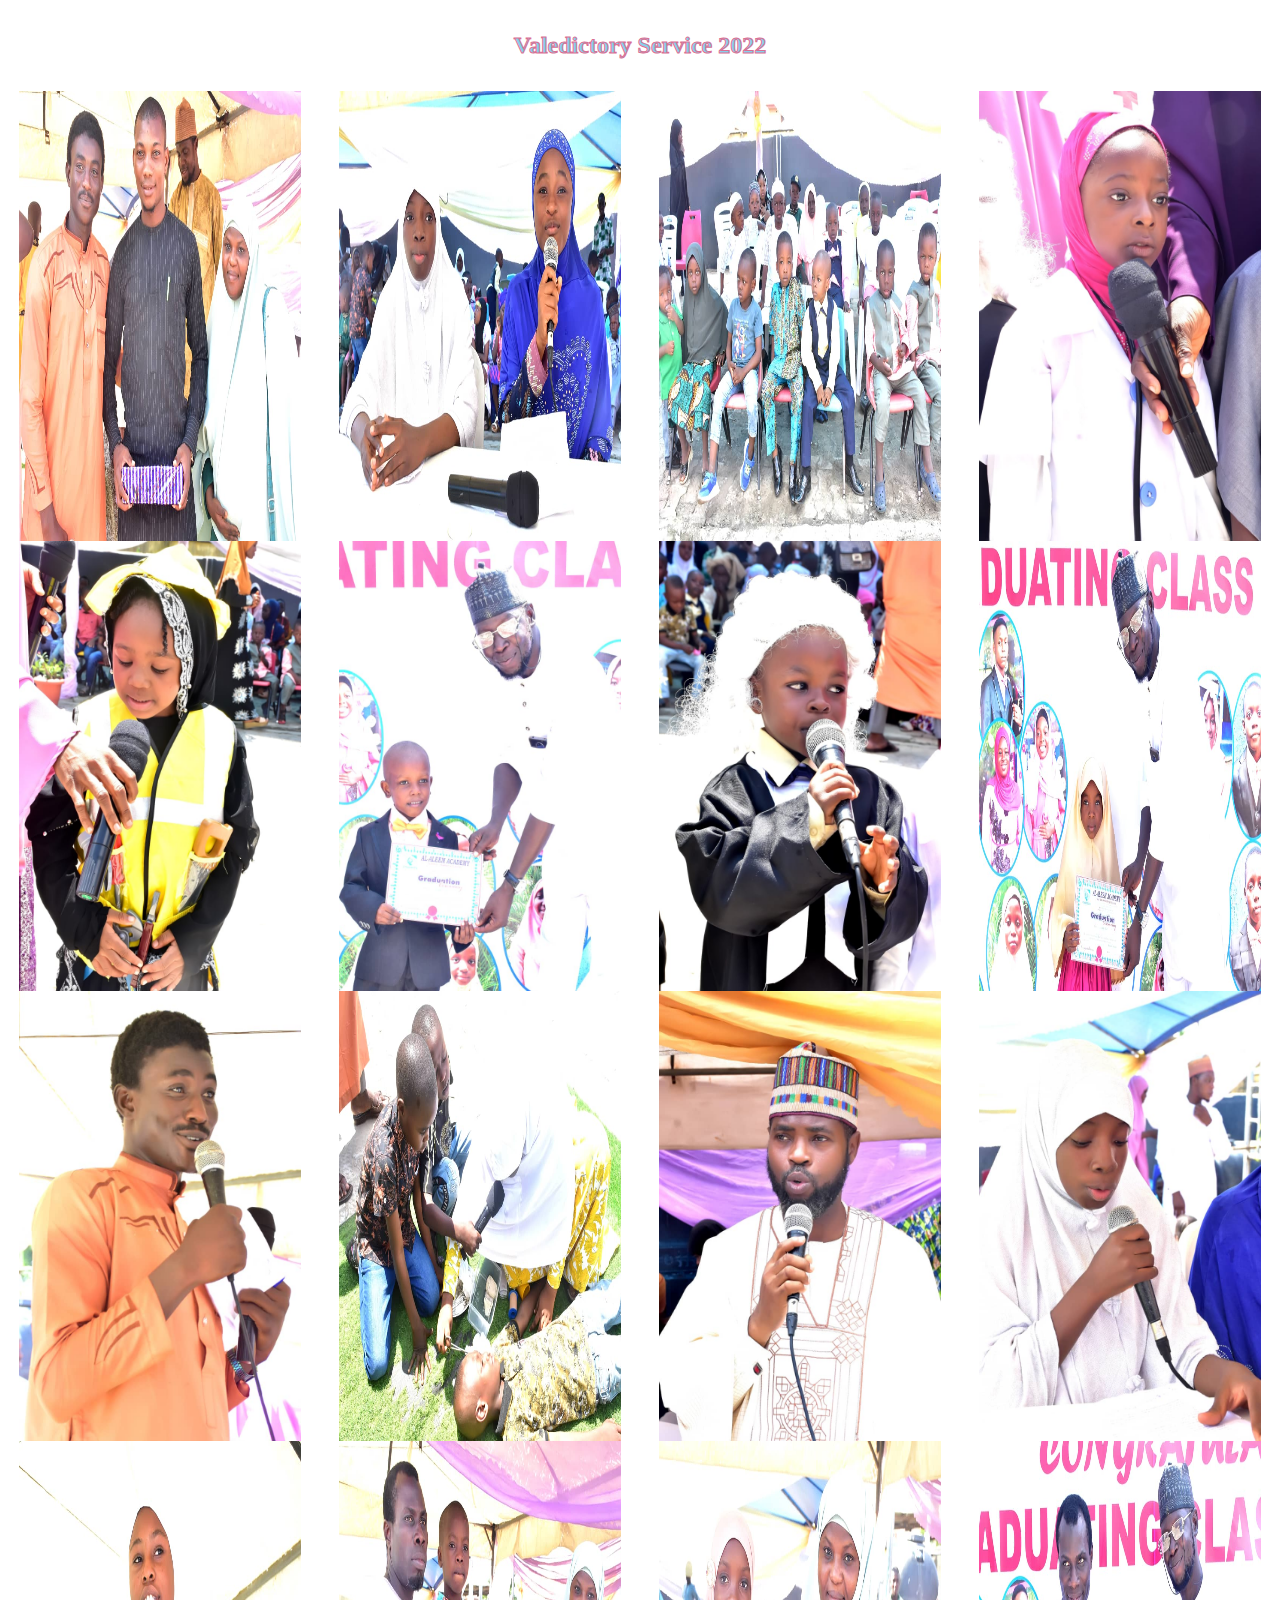
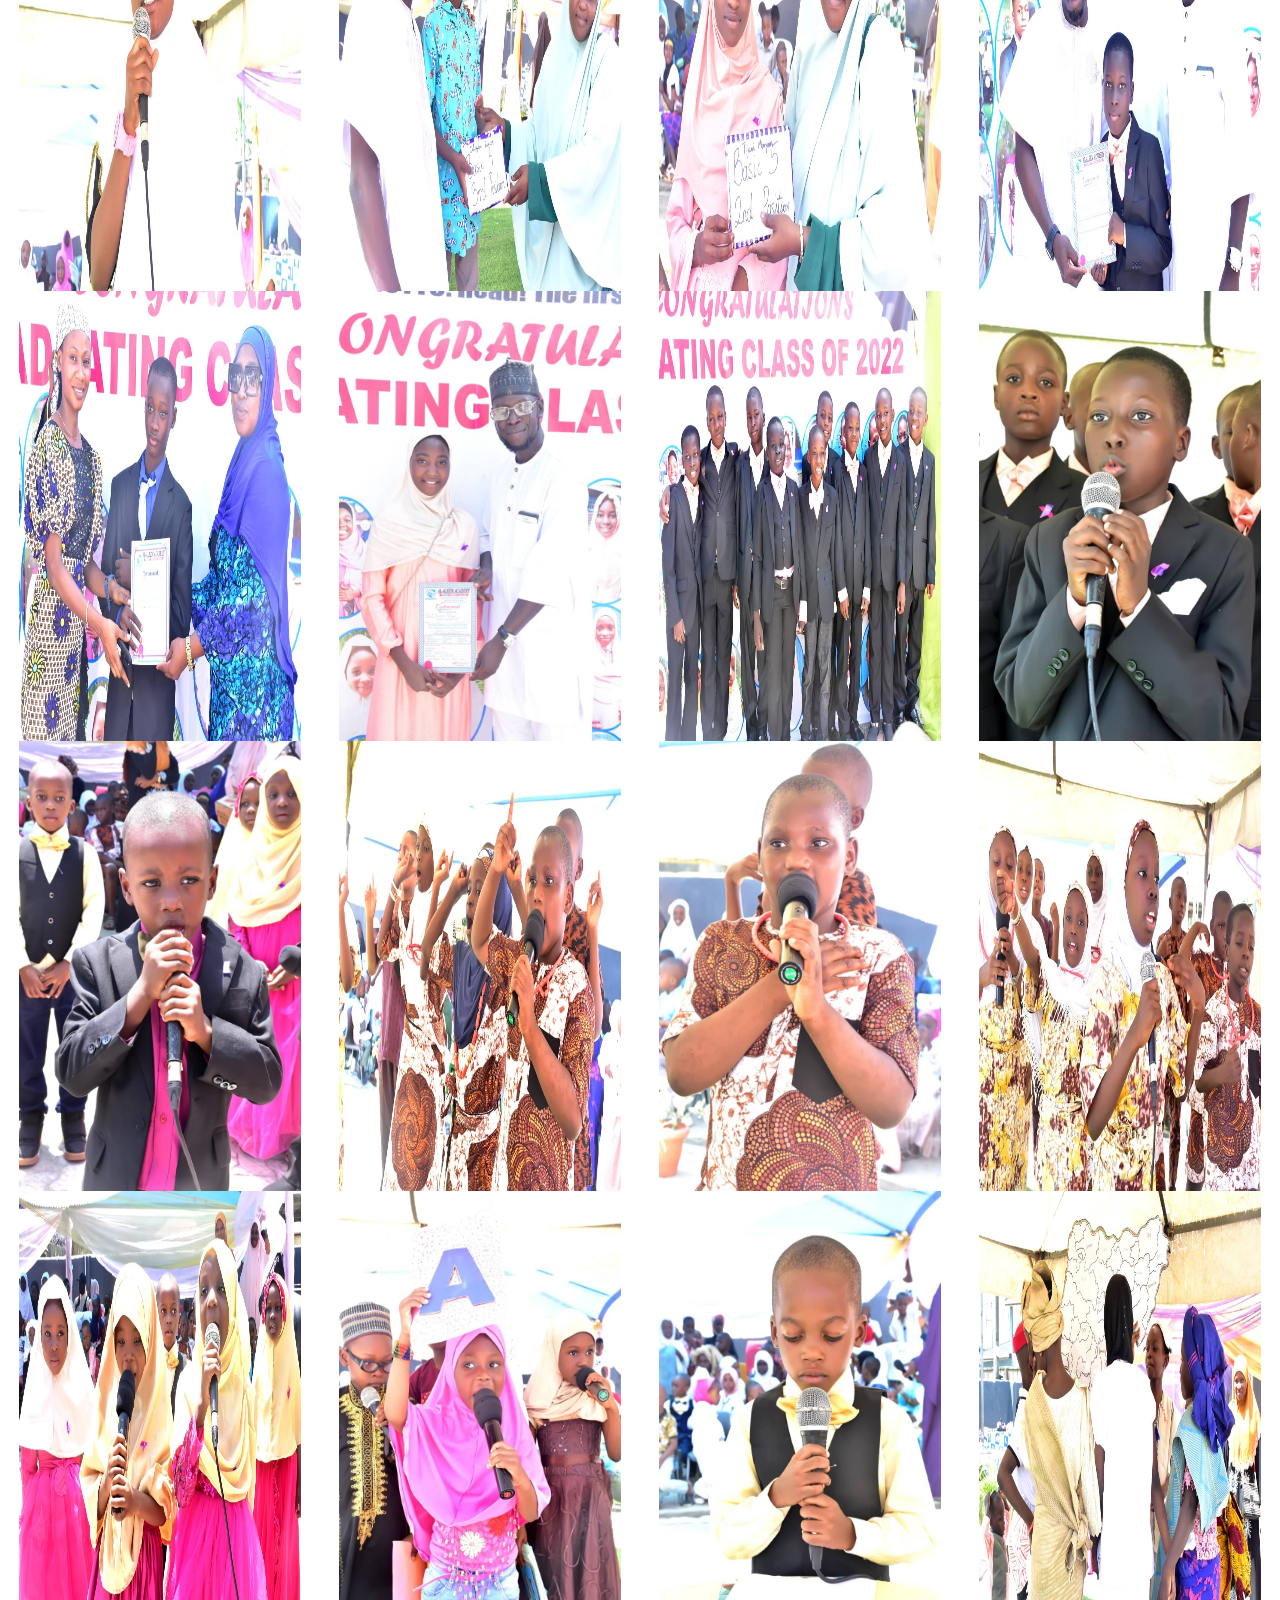
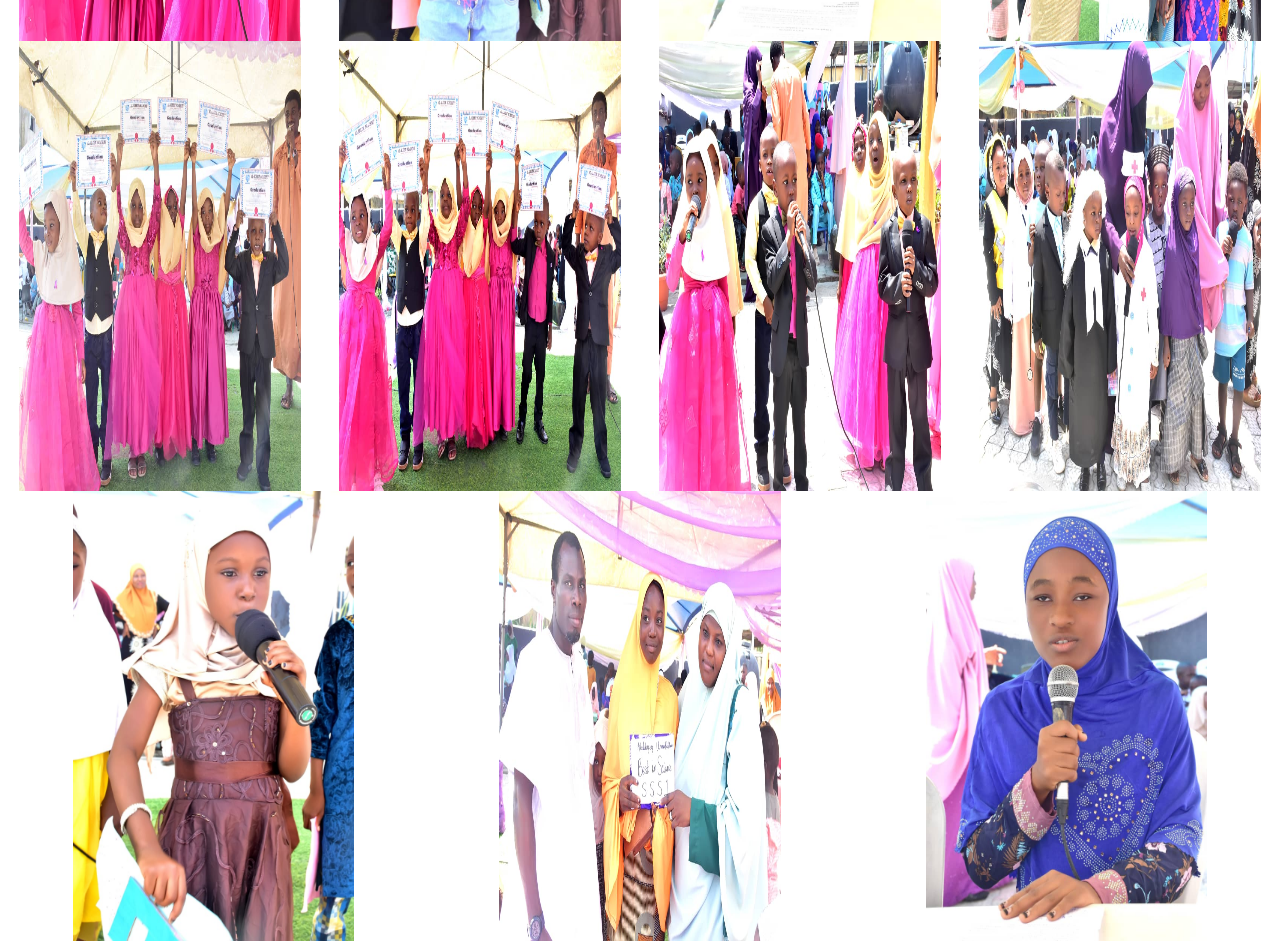
<file: images.html>
<!DOCTYPE html>
<html lang="en">
<head>
    <meta charset="UTF-8">
    <meta http-equiv="X-UA-Compatible" content="IE=edge">
    <meta name="viewport" content="width=device-width, initial-scale=1.0">
    <title>Al-aleem Academy || gallery</title>
    <link rel="shortcut icon" href="./assets/img/Al-Aleem.png">
    <link rel="stylesheet" href="./assets/css/images.css">
</head>
<body>
    
    <main>
        
        <h2 class="gallery__heading">Valedictory Service 2022</h2>
        <div class="gallery__container">
          
            <div class="gal__img--cont">
                <a href="./assets/img/photos/Alaleem Best Staff.jpg" target="_blank"><img src="./assets/img/photos/Alaleem Best Staff.jpg" class="gal__img"></a>
            </div>
            
            <div class="gal__img--cont">
                <a href="./assets/img/photos/al-aleem combo Pres.jpg" target="_blank"><img src="./assets/img/photos/al-aleem combo Pres.jpg" class="gal__img"></a>         
            </div>

            <div class="gal__img--cont">
                <a href="./assets/img/photos/Al-aleem creche.jpg" target="_blank"><img src="./assets/img/photos/Al-aleem creche.jpg" class="gal__img"></a>
            </div>
          
            <div class="gal__img--cont">
                <a href="./assets/img/photos/Al-aleem doctor.jpg" target="_blank"><img src="./assets/img/photos/Al-aleem doctor.jpg" class="gal__img"></a>
            </div>

        </div>

        <div class="gallery__container">
          
            <div class="gal__img--cont">
                <a href="./assets/img/photos/Alaleem Engineer.jpg" target="_blank"><img src="./assets/img/photos/Alaleem Engineer.jpg" class="gal__img"></a>
            </div>
                        
            <div class="gal__img--cont">
                <a href="./assets/img/photos/Al-aleem Preschool cert.jpg" target="_blank"><img src="./assets/img/photos/Al-aleem Preschool cert.jpg" class="gal__img"></a>
            </div>

            <div class="gal__img--cont">
                <a href="./assets/img/photos/al-aleem Lawyer.jpg" target="_blank"><img src="./assets/img/photos/al-aleem Lawyer.jpg" class="gal__img"></a>         
            </div>
 
            <div class="gal__img--cont">
                <a href="./assets/img/photos/Alaleem Preschool cert.jpg" target="_blank"><img src="./assets/img/photos/Alaleem Preschool cert.jpg" class="gal__img"></a>
            </div>

        </div>

        <div class="gallery__container">
          
            <div class="gal__img--cont">
                <a href="./assets/img/photos/Al-aleem Staff.jpg" target="_blank"><img src="./assets/img/photos/Al-aleem Staff.jpg" class="gal__img"></a>
            </div>
                        
            <div class="gal__img--cont">
                <a href="./assets/img/photos/Al-aleem theatric.jpg" target="_blank"><img src="./assets/img/photos/Al-aleem theatric.jpg" class="gal__img"></a>
            </div>

            <div class="gal__img--cont">
                <a href="./assets/img/photos/Alaleem VS Mc.jpg" target="_blank"><img src="./assets/img/photos/Alaleem VS Mc.jpg" class="gal__img"></a>         
            </div>
 
            <div class="gal__img--cont">
                <a href="./assets/img/photos/Basic 5.jpg" target="_blank"><img src="./assets/img/photos/Basic 5.jpg" class="gal__img"></a>
            </div>

        </div>

        <div class="gallery__container">
          
            <div class="gal__img--cont">
                <a href="./assets/img/photos/Basic 8.jpg" target="_blank"><img src="./assets/img/photos/Basic 8.jpg" class="gal__img"></a>
            </div>
                        
            <div class="gal__img--cont">
                <a href="./assets/img/photos/Basic4 3rd.jpg" target="_blank"><img src="./assets/img/photos/Basic4 3rd.jpg" class="gal__img"></a>
            </div>

            <div class="gal__img--cont">
                <a href="./assets/img/photos/Basic5 2nd.jpg" target="_blank"><img src="./assets/img/photos/Basic5 2nd.jpg" class="gal__img"></a>         
            </div>
 
            <div class="gal__img--cont">
                <a href="./assets/img/photos/Basic5 Cert.jpg" target="_blank"><img src="./assets/img/photos/Basic5 Cert.jpg" class="gal__img"></a>
            </div>

        </div>

        <div class="gallery__container">
          
            <div class="gal__img--cont">
                <a href="./assets/img/photos/Basic5 cert1.jpg" target="_blank"><img src="./assets/img/photos/Basic5 cert1.jpg" class="gal__img"></a>
            </div>
                        
            <div class="gal__img--cont">
                <a href="./assets/img/photos/Basic5 cert2.jpg" target="_blank"><img src="./assets/img/photos/Basic5 cert2.jpg" class="gal__img"></a>
            </div>

            <div class="gal__img--cont">
                <a href="./assets/img/photos/Basic5 males (2).jpg" target="_blank"><img src="./assets/img/photos/Basic5 males (2).jpg" class="gal__img"></a>         
            </div>
 
            <div class="gal__img--cont">
                <a href="./assets/img/photos/Basic5 males.jpg" target="_blank"><img src="./assets/img/photos/Basic5 males.jpg" class="gal__img"></a>
            </div>

        </div>

        <div class="gallery__container">
          
            <div class="gal__img--cont">
                <a href="./assets/img/photos/Choreo.jpg" target="_blank"><img src="./assets/img/photos/Choreo.jpg" class="gal__img"></a>
            </div>
                        
            <div class="gal__img--cont">
                <a href="./assets/img/photos/Cultural dance.jpg" target="_blank"><img src="./assets/img/photos/Cultural dance.jpg" class="gal__img"></a>
            </div>

            <div class="gal__img--cont">
                <a href="./assets/img/photos/cultural.jpg" target="_blank"><img src="./assets/img/photos/cultural.jpg" class="gal__img"></a>         
            </div>
 
            <div class="gal__img--cont">
                <a href="./assets/img/photos/female cultural view.jpg" target="_blank"><img src="./assets/img/photos/female cultural view.jpg" class="gal__img"></a>
            </div>

        </div>

        <div class="gallery__container">
          
            <div class="gal__img--cont">
                <a href="./assets/img/photos/Homepage.jpg" target="_blank"><img src="./assets/img/photos/Homepage.jpg" class="gal__img"></a>
            </div>
                        
            <div class="gal__img--cont">
                <a href="./assets/img/photos/Letters Pres.jpg" target="_blank"><img src="./assets/img/photos/Letters Pres.jpg" class="gal__img"></a>
            </div>

            <div class="gal__img--cont">
                <a href="./assets/img/photos/Newscasting Pres.jpg" target="_blank"><img src="./assets/img/photos/Newscasting Pres.jpg" class="gal__img"></a>         
            </div>
 
            <div class="gal__img--cont">
                <a href="./assets/img/photos/Nigeria show.jpg" target="_blank"><img src="./assets/img/photos/Nigeria show.jpg" class="gal__img"></a>
            </div>

        </div>

        <div class="gallery__container">
          
            <div class="gal__img--cont">
                <a href="./assets/img/photos/PreSchool certs sm.jpg" target="_blank"><img src="./assets/img/photos/PreSchool certs sm.jpg" class="gal__img"></a>
            </div>
                        
            <div class="gal__img--cont">
                <a href="./assets/img/photos/PreSchool Certs.jpg" target="_blank"><img src="./assets/img/photos/PreSchool Certs.jpg" class="gal__img"></a>
            </div>

            <div class="gal__img--cont">
                <a href="./assets/img/photos/PreSchool graduands.jpg" target="_blank"><img src="./assets/img/photos/PreSchool graduands.jpg" class="gal__img"></a>         
            </div>
 
            <div class="gal__img--cont">
                <a href="./assets/img/photos/Preschool pres.jpg" target="_blank"><img src="./assets/img/photos/Preschool pres.jpg" class="gal__img"></a>
            </div>

        </div>

        <div class="gallery__container">
                        
            <div class="gal__img--cont">
                <a href="./assets/img/photos/PreSchool.jpg" target="_blank"><img src="./assets/img/photos/PreSchool.jpg" class="gal__img"></a>
            </div>

            <div class="gal__img--cont">
                <a href="./assets/img/photos/SS1 Sci.jpg" target="_blank"><img src="./assets/img/photos/SS1 Sci.jpg" class="gal__img"></a>         
            </div>
 
            <div class="gal__img--cont">
                <a href="./assets/img/photos/SS2 Al-aleem.jpg" target="_blank"><img src="./assets/img/photos/SS2 Al-aleem.jpg" class="gal__img"></a>
            </div>

        </div>
</main>
    
</body>
</html>
</file>
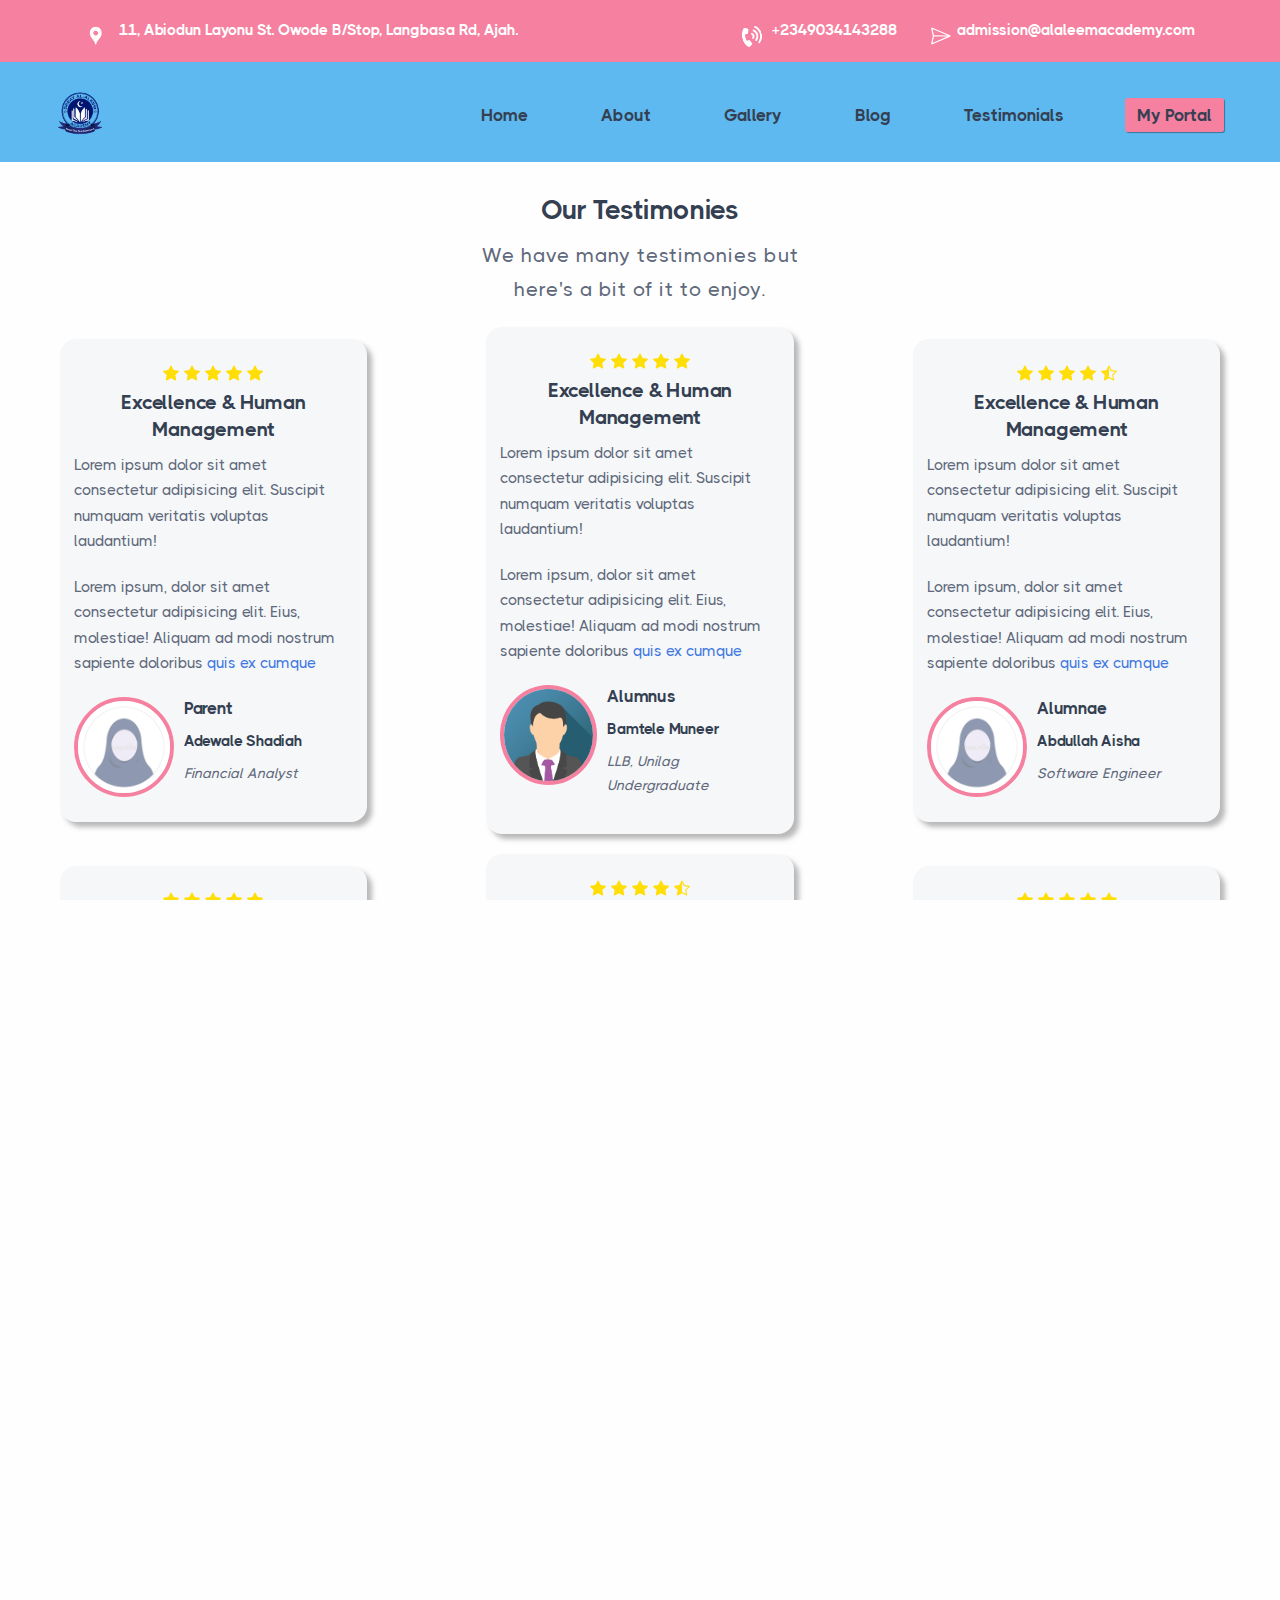
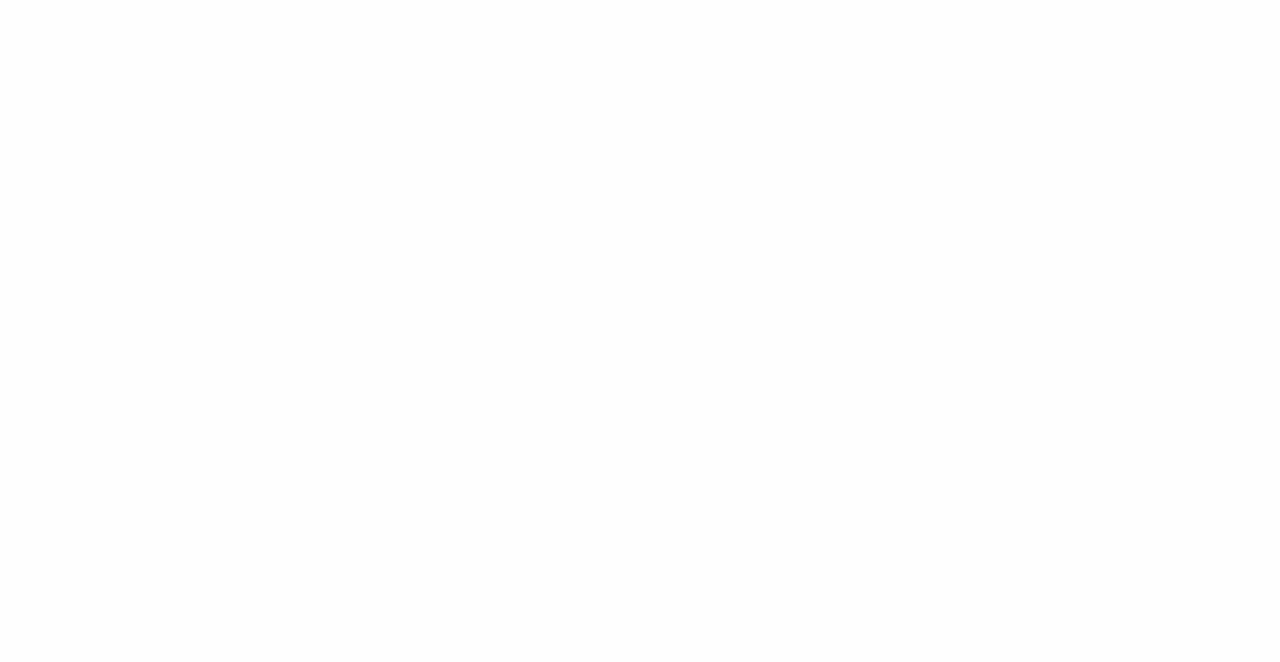
<file: testim.html>
<!DOCTYPE html>
<html lang="en">
<head>
    <meta charset="utf-8">
    <meta name="viewport" content="width=device-width, initial-scale=1.0">
    <meta name="description" content="An islamic School that helps build children mentally, spiritually and financially in Lagos state, Nigeria. This is a muslim school that helps build students with the technological trend as well.">
    <meta name="keywords" content="islamic school, muslim school, lagos state, lekki schools, gulp, teach quran, modern school, school with latest Technology, train children, muslim schools near me, list of muslim schools in lagos, list of islamic schools in nigeria">
    <meta name="author" content="elemis">
        <title>Al-aleem Academy</title>
    <link rel="shortcut icon" href="./assets/img/Al-Aleem.png">
    <link rel="stylesheet" href="./assets/css/style.css">
    <link rel="stylesheet" href="./assets/css/fonts/thicccboi.css" as="style" onload="this.rel='stylesheet'">
    <link rel="stylesheet" href="./assets/css/navbar.css">
    <link rel="stylesheet" href="./assets/css/testim.css">
</head>
<body>

    <!-- HEADER -->
    <header class="wrapper bg-light">
      <div class="bg-navy text-white fw-bold fs-15 mb-2">

          <div class="container py-2 d-md-flex flex-md-row">
                                              <!-- address div -->
              <div class="d-flex flex-row align-items-center">
              <div class="icon text-white fs-22 mt-1 me-2"> 
                <i>
                  <img src="./assets/img/icons/lineal/google-location-white.svg" class="heading__icon">
                </i>
              </div>
              <address class="mb-0">11, Abiodun Layonu St. Owode B/Stop, Langbasa Rd, Ajah.</address>
              </div>
                                              <!-- telephone div -->
              <div class="d-flex flex-row align-items-center me-6 ms-auto">
              <div class="icon text-white fs-22 mt-1 me-2"> 
                <i>
                  <img src="./assets/img/icons/lineal/phone-volume-white.svg" class="heading__icon heading__phone">
                </i>
              </div>
              <p class="mb-0"><a href="tel:+2349034143288" class="link-white hover">+2349034143288</a></p>
              </div>
                                              <!-- mail div -->
              <div class="d-flex flex-row align-items-center">
              <div class="icon text-white fs-22 mt-1 me-2"> 
                <i>
                  <img src="./assets/img/icons/lineal/send-white.svg" class="heading__icon heading__mail">
                </i>
              </div>
              <p class="mb-0"><a href="mailto:admission@alaleemacademy.com" class="link-white hover">admission@alaleemacademy.com</a></p>
              </div>

          </div>

      </div>

                                      <!-- NAVBAR STARTS -->
      <nav>

        <input type="checkbox" name="checkbox" id="check">
        <label for="check" class="hamburger">&#9776;</label>
        <div class="logo__box">
            <img src="./assets/img/Al-Aleem.png" class="logo">
        </div>
        <ul class="links__cont">
            <li class="link"><a href="./index.html" class="link__item">home</a></li>
            <li class="link"><a href="./about.html" class="link__item" target="_blank">about</a></li>
            <li class="link"><a href="./gallery.html" class="link__item" target="_blank">gallery</a></li>
            <li class="link"><a href="./blog.html" class="link__item" target="_blank">blog</a></li>
            <li class="link"><a href="./testim.html" class="link__item" target="_blank">testimonials</a></li>
            <li class="link"><a href="./dashboard.html" class="link__item dash__btn">my portal</a></li>    
        </ul>

      </nav>

    </header>


    <main>
        <div class="testim__heading--cont">
            <h2>Our Testimonies</h2>
            <p>We have many testimonies but <br> here's a bit of it to enjoy.</p>
        </div>
            <div class="testim__cards--container">

                <!-- TESTIMONIAL ONE -->
                <div class="testim__card card-one">
                  <div class="card-rating">
                    <span><img src="./assets/img/icons/lineal/star-fill-custom.svg"> </span>
                    <span><img src="./assets/img/icons/lineal/star-fill-custom.svg"> </span>
                    <span><img src="./assets/img/icons/lineal/star-fill-custom.svg"> </span>
                    <span><img src="./assets/img/icons/lineal/star-fill-custom.svg"> </span>
                    <span><img src="./assets/img/icons/lineal/star-fill-custom.svg"> </span>
                </div>
      
                  <div class="card-info">
                    <h2>Excellence &amp; Human Management</h2>
                    <p>Lorem ipsum dolor sit amet consectetur adipisicing elit. Suscipit numquam veritatis voluptas laudantium!</p>
                    <p>Lorem ipsum, dolor sit amet consectetur adipisicing elit. Eius, molestiae! Aliquam ad modi nostrum sapiente 
                      doloribus <a href="">quis ex cumque</a></p>
                  </div>
                  <div class="card-bio">
                    <div class="card-bio__img"><img src="./assets/img/avatars/hijab-avatar.jpg" alt=""></div>
                    <div class="card-bio__text">
                      <h3>Parent</h3>
                      <h4>Adewale Shadiah</h4>
                      <p><i>Financial Analyst</i></p>
                    </div>
                  </div>
                </div>
      
                <!-- TESTIMONIAL TWO -->
                <div class="testim__card card-two">
                  <div class="card-rating">
                    <span> <img src="./assets/img/icons/lineal/star-fill-custom.svg"> </span>
                    <span> <img src="./assets/img/icons/lineal/star-fill-custom.svg"> </span>
                    <span> <img src="./assets/img/icons/lineal/star-fill-custom.svg"> </span>
                    <span> <img src="./assets/img/icons/lineal/star-fill-custom.svg"> </span>
                    <span> <img src="./assets/img/icons/lineal/star-fill-custom.svg"> </span>
                    </div>
      
                  <div class="card-info">
                    <h2>Excellence &amp; Human Management</h2>
                    <p>Lorem ipsum dolor sit amet consectetur adipisicing elit. Suscipit numquam veritatis voluptas laudantium!</p>
                    <p>Lorem ipsum, dolor sit amet consectetur adipisicing elit. Eius, molestiae! Aliquam ad modi nostrum sapiente 
                      doloribus <a href="">quis ex cumque</a></p>
                  </div>
                  <div class="card-bio">
                    <div class="card-bio__img"><img src="./assets/img/avatars/WhiteMaleDummy.png" alt=""></div>
                    <div class="card-bio__text">
                      <h3>Alumnus</h3>
                      <h4>Bamtele Muneer</h4>
                      <p><i>LLB, Unilag Undergraduate</i></p>
                    </div>
                  </div>
                </div>
      
                <!-- TESTIMONIAL THREE -->
                <div class="testim__card card-three">
                  <div class="card-rating">
                    <span><img src="./assets/img/icons/lineal/star-fill-custom.svg"> </span>
                    <span><img src="./assets/img/icons/lineal/star-fill-custom.svg"> </span>
                    <span><img src="./assets/img/icons/lineal/star-fill-custom.svg"> </span>
                    <span><img src="./assets/img/icons/lineal/star-fill-custom.svg"> </span>
                    <span><img src="./assets/img/icons/lineal/star-half-custom.svg"> </span>
                </div>
      
                  <div class="card-info">
                    <h2>Excellence &amp; Human Management</h2>
                    <p>Lorem ipsum dolor sit amet consectetur adipisicing elit. Suscipit numquam veritatis voluptas laudantium!</p>
                    <p>Lorem ipsum, dolor sit amet consectetur adipisicing elit. Eius, molestiae! Aliquam ad modi nostrum sapiente 
                      doloribus <a href="">quis ex cumque</a></p>
                  </div>
                  <div class="card-bio">
                    <div class="card-bio__img"><img src="./assets/img/avatars/hijab-avatar.jpg" alt=""></div>
                    <div class="card-bio__text">
                      <h3>Alumnae</h3>
                      <h4>Abdullah Aisha</h4>
                      <p><i>Software Engineer</i></p>
                    </div>
                  </div>
                </div>
      
      
              </div>

              <!-- SECOND LAYER -->

              <div class="testim__cards--container">

                <!-- TESTIMONIAL ONE -->
                <div class="testim__card card-one">
                  <div class="card-rating">
                    <span><img src="./assets/img/icons/lineal/star-fill-custom.svg"> </span>
                    <span><img src="./assets/img/icons/lineal/star-fill-custom.svg"> </span>
                    <span><img src="./assets/img/icons/lineal/star-fill-custom.svg"> </span>
                    <span><img src="./assets/img/icons/lineal/star-fill-custom.svg"> </span>
                    <span><img src="./assets/img/icons/lineal/star-fill-custom.svg"> </span>
                </div>
      
                  <div class="card-info">
                    <h2>Excellence &amp; Human Management</h2>
                    <p>Lorem ipsum dolor sit amet consectetur adipisicing elit. Suscipit numquam veritatis voluptas laudantium!</p>
                    <p>Lorem ipsum, dolor sit amet consectetur adipisicing elit. Eius, molestiae! Aliquam ad modi nostrum sapiente 
                      doloribus <a href="">quis ex cumque</a></p>
                  </div>
                  <div class="card-bio">
                    <div class="card-bio__img"><img src="./assets/img/avatars/hijab-avatar.jpg" alt=""></div>
                    <div class="card-bio__text">
                      <h3>Parent</h3>
                      <h4>Adewale Shadiah</h4>
                      <p><i>Financial Analyst</i></p>
                    </div>
                  </div>
                </div>
      
                <!-- TESTIMONIAL TWO -->
                <div class="testim__card card-two">
                  <div class="card-rating">
                    <span> <img src="./assets/img/icons/lineal/star-fill-custom.svg"> </span>
                    <span> <img src="./assets/img/icons/lineal/star-fill-custom.svg"> </span>
                    <span> <img src="./assets/img/icons/lineal/star-fill-custom.svg"> </span>
                    <span> <img src="./assets/img/icons/lineal/star-fill-custom.svg"> </span>
                    <span> <img src="./assets/img/icons/lineal/star-half-custom.svg"> </span>
                    </div>
      
                  <div class="card-info">
                    <h2>Excellence &amp; Human Management</h2>
                    <p>Lorem ipsum dolor sit amet consectetur adipisicing elit. Suscipit numquam veritatis voluptas laudantium!</p>
                    <p>Lorem ipsum, dolor sit amet consectetur adipisicing elit. Eius, molestiae! Aliquam ad modi nostrum sapiente 
                      doloribus <a href="">quis ex cumque</a></p>
                  </div>
                  <div class="card-bio">
                    <div class="card-bio__img"><img src="./assets/img/avatars/WhiteMaleDummy.png" alt=""></div>
                    <div class="card-bio__text">
                      <h3>Alumnus</h3>
                      <h4>Bamtele Muneer</h4>
                      <p><i>LLB, Unilag Undergraduate</i></p>
                    </div>
                  </div>
                </div>
      
                <!-- TESTIMONIAL THREE -->
                <div class="testim__card card-three">
                  <div class="card-rating">
                    <span><img src="./assets/img/icons/lineal/star-fill-custom.svg"> </span>
                    <span><img src="./assets/img/icons/lineal/star-fill-custom.svg"> </span>
                    <span><img src="./assets/img/icons/lineal/star-fill-custom.svg"> </span>
                    <span><img src="./assets/img/icons/lineal/star-fill-custom.svg"> </span>
                    <span><img src="./assets/img/icons/lineal/star-fill-custom.svg"> </span>
                </div>
      
                  <div class="card-info">
                    <h2>Excellence &amp; Human Management</h2>
                    <p>Lorem ipsum dolor sit amet consectetur adipisicing elit. Suscipit numquam veritatis voluptas laudantium!</p>
                    <p>Lorem ipsum, dolor sit amet consectetur adipisicing elit. Eius, molestiae! Aliquam ad modi nostrum sapiente 
                      doloribus <a href="">quis ex cumque</a></p>
                  </div>
                  <div class="card-bio">
                    <div class="card-bio__img"><img src="./assets/img/avatars/hijab-avatar.jpg" alt=""></div>
                    <div class="card-bio__text">
                      <h3>Alumnae</h3>
                      <h4>Abdullah Aisha</h4>
                      <p><i>Software Engineer</i></p>
                    </div>
                  </div>
                </div>
              </div>

              <!-- THIRD LAYER -->

              <div class="testim__cards--container">

                <!-- TESTIMONIAL ONE -->
                <div class="testim__card card-one">
                  <div class="card-rating">
                    <span><img src="./assets/img/icons/lineal/star-fill-custom.svg"> </span>
                    <span><img src="./assets/img/icons/lineal/star-fill-custom.svg"> </span>
                    <span><img src="./assets/img/icons/lineal/star-fill-custom.svg"> </span>
                    <span><img src="./assets/img/icons/lineal/star-fill-custom.svg"> </span>
                    <span><img src="./assets/img/icons/lineal/star-fill-custom.svg"> </span>
                </div>
      
                  <div class="card-info">
                    <h2>Excellence &amp; Human Management</h2>
                    <p>Lorem ipsum dolor sit amet consectetur adipisicing elit. Suscipit numquam veritatis voluptas laudantium!</p>
                    <p>Lorem ipsum, dolor sit amet consectetur adipisicing elit. Eius, molestiae! Aliquam ad modi nostrum sapiente 
                      doloribus <a href="">quis ex cumque</a></p>
                  </div>
                  <div class="card-bio">
                    <div class="card-bio__img"><img src="./assets/img/avatars/hijab-avatar.jpg" alt=""></div>
                    <div class="card-bio__text">
                      <h3>Parent</h3>
                      <h4>Adewale Shadiah</h4>
                      <p><i>Financial Analyst</i></p>
                    </div>
                  </div>
                </div>
      
                <!-- TESTIMONIAL TWO -->
                <div class="testim__card card-two">
                  <div class="card-rating">
                    <span> <img src="./assets/img/icons/lineal/star-fill-custom.svg"> </span>
                    <span> <img src="./assets/img/icons/lineal/star-fill-custom.svg"> </span>
                    <span> <img src="./assets/img/icons/lineal/star-fill-custom.svg"> </span>
                    <span> <img src="./assets/img/icons/lineal/star-fill-custom.svg"> </span>
                    <span> <img src="./assets/img/icons/lineal/star-half-custom.svg"> </span>
                    </div>
      
                  <div class="card-info">
                    <h2>Excellence &amp; Human Management</h2>
                    <p>Lorem ipsum dolor sit amet consectetur adipisicing elit. Suscipit numquam veritatis voluptas laudantium!</p>
                    <p>Lorem ipsum, dolor sit amet consectetur adipisicing elit. Eius, molestiae! Aliquam ad modi nostrum sapiente 
                      doloribus <a href="">quis ex cumque</a></p>
                  </div>
                  <div class="card-bio">
                    <div class="card-bio__img"><img src="./assets/img/avatars/WhiteMaleDummy.png" alt=""></div>
                    <div class="card-bio__text">
                      <h3>Alumnus</h3>
                      <h4>Bamtele Muneer</h4>
                      <p><i>LLB, Unilag Undergraduate</i></p>
                    </div>
                  </div>
                </div>
      
                <!-- TESTIMONIAL THREE -->
                <div class="testim__card card-three">
                  <div class="card-rating">
                    <span><img src="./assets/img/icons/lineal/star-fill-custom.svg"> </span>
                    <span><img src="./assets/img/icons/lineal/star-fill-custom.svg"> </span>
                    <span><img src="./assets/img/icons/lineal/star-fill-custom.svg"> </span>
                    <span><img src="./assets/img/icons/lineal/star-fill-custom.svg"> </span>
                    <span><img src="./assets/img/icons/lineal/star-half-custom.svg"> </span>
                </div>
      
                  <div class="card-info">
                    <h2>Excellence &amp; Human Management</h2>
                    <p>Lorem ipsum dolor sit amet consectetur adipisicing elit. Suscipit numquam veritatis voluptas laudantium!</p>
                    <p>Lorem ipsum, dolor sit amet consectetur adipisicing elit. Eius, molestiae! Aliquam ad modi nostrum sapiente 
                      doloribus <a href="">quis ex cumque</a></p>
                  </div>
                  <div class="card-bio">
                    <div class="card-bio__img"><img src="./assets/img/avatars/hijab-avatar.jpg" alt=""></div>
                    <div class="card-bio__text">
                      <h3>Alumnae</h3>
                      <h4>Abdullah Aisha</h4>
                      <p><i>Software Engineer</i></p>
                    </div>
                  </div>
                </div>
              </div>
    </main>

    <footer>
      <div class="container pb-12 text-center">
        <div class="row mt-n10 mt-lg-0">
          <div class="col-xl-10 mx-auto">
            <div class="row mb-3">
              <div class="col-md-4">
                <div class="widget">
                  <h4 class="widget-title">Address</h4>
                  <address>11, Abiodun Layonu St. Owode B/Stop, Addo-Langbasa Rd, <br class="d-none d-md-block">  Ajah, Lagos State. Nigeria</address>
                </div>
                <!-- /.widget -->
              </div>
              <!--/column -->
              <div class="col-md-4">
                <div class="widget">
                  <h4 class="widget-title">Phone</h4>
                  <a href="tel:+2349034143288">+2349034143288 </a><br><a href="tel:+2348130974614">+2348130974614</a>
                </div>
                <!-- /.widget -->
              </div>
              <!--/column -->
              <div class="col-md-4">
                <div class="widget">
                  <h4 class="widget-title">E-mail</h4>
                  <p><a href="mailto:admission@alaleemacademy.com" class="link-body">admission@alaleemacademy.com</a> <br class="d-none d-md-block"><a href="mailto:info@alaleemacademy.com" class="link-body">info@alaleemacademy.com</a></p>
                </div>
                <!-- /.widget -->
              </div>
              <!--/column -->
            </div>
            <!--/.row -->
            <p>© 2022 Al-aleem Academy. All rights reserved.</p>
            <div class="nav social justify-content-center">
              <a href="https://www.facebook.com/alaleemacademy03" target="_blank">
                <img src="./assets/img/icons/lineal/facebook-custom.svg" class="footer__icon footer__fb">
              </a>
              <a href="https://www.instagram.com/alaleemacademy03/" target="_blank">
                <img src="./assets/img/icons/lineal/instagram-custom.svg" class="footer__icon footer__insta">
              </a>
              <a href="https://wa.link/pf48bp" class="whatsapp" target="_blank">
                <img src="./assets/img/icons/lineal/whatsapp-custom.svg" class="footer__icon footer__whatsapp">
              </a>
            </div>
            <!-- /.social -->
          </div>
          <!-- /column -->
        </div>
        <!-- /.row -->
      </div>
    </footer>
</body>
</html>
</file>
<file: assets/css/fonts/thicccboi.css>
@font-face {
  font-family: THICCCBOI;
  src: url(../../fonts/thicccboi/THICCCBOI-Regular.woff2) format('woff2'), url(../../fonts/thicccboi/THICCCBOI-Regular.woff) format('woff');
  font-weight: 400;
  font-style: normal;
  font-display: block
}
@font-face {
  font-family: THICCCBOI;
  src: url(../../fonts/thicccboi/THICCCBOI-Medium.woff2) format('woff2'), url(../../fonts/thicccboi/THICCCBOI-Medium.woff) format('woff');
  font-weight: 500;
  font-style: normal;
  font-display: block
}
@font-face {
  font-family: THICCCBOI;
  src: url(../../fonts/thicccboi/THICCCBOI-Bold.woff2) format('woff2'), url(../../fonts/thicccboi/THICCCBOI-Bold.woff) format('woff');
  font-weight: 700;
  font-style: normal;
  font-display: block
}
* {
  word-spacing: normal !important
}
body {
  font-family: THICCCBOI, sans-serif;
  font-size: .85rem
}
.btn,
.dropdown-item,
.nav-link {
  letter-spacing: normal
}
.btn,
.lg-sub-html p,
.nav-link,
.navbar .btn-sm {
  font-size: .85rem
}
.dropdown-menu {
  font-size: .8rem
}
.btn-group-sm>.btn,
.btn-sm,
.post-meta,
.share-dropdown .dropdown-menu .dropdown-item {
  font-size: .75rem
}
.filter,
.filter ul li a,
.meta,
.post-category {
  font-size: .7rem
}
.post-header .post-meta {
  font-size: .85rem
}
.accordion-wrapper .card-header button,
.collapse-link,
.nav-tabs .nav-link {
  font-size: .9rem
}
blockquote {
  font-size: .9rem
}
.blockquote-footer {
  font-size: .65rem
}
.blockquote-details p {
  font-size: .85rem
}
.counter-wrapper p {
  font-size: .85rem
}
.counter-wrapper .counter {
  font-size: calc(1.33rem + .96vw)
}
@media (min-width:1200px) {
  .counter-wrapper .counter {
    font-size: 2.05rem
  }
}
.counter-wrapper .counter.counter-lg {
  font-size: calc(1.35rem + 1.2vw)
}
@media (min-width:1200px) {
  .counter-wrapper .counter.counter-lg {
    font-size: 2.25rem
  }
}
.icon-list.bullet-bg i {
  top: .25rem
}
.accordion-wrapper .card-header button:before {
  margin-top: -.15rem
}
.form-floating>label {
  padding-top: .65rem
}
.h1,
h1 {
  font-size: calc(1.275rem + .3vw)
}
@media (min-width:1200px) {
  .h1,
  h1 {
    font-size: 1.5rem
  }
}
.h2,
h2 {
  font-size: calc(1.26rem + .12vw)
}
@media (min-width:1200px) {
  .h2,
  h2 {
    font-size: 1.35rem
  }
}
.h3,
h3 {
  font-size: 1.15rem
}
.h4,
h4 {
  font-size: 1rem
}
.h5,
h5 {
  font-size: .95rem
}
.h6,
h6 {
  font-size: .9rem
}
.fs-sm {
  font-size: .75rem !important
}
.fs-lg {
  font-size: 1.05rem !important
}
.lead {
  font-size: .95rem;
  line-height: 1.6
}
.lead.fs-lg {
  font-size: 1.1rem !important;
  line-height: 1.55
}
.display-1 {
  font-size: calc(1.375rem + 1.5vw);
  line-height: 1.15
}
@media (min-width:1200px) {
  .display-1 {
    font-size: 2.5rem
  }
}
.display-2 {
  font-size: calc(1.355rem + 1.26vw);
  line-height: 1.2
}
@media (min-width:1200px) {
  .display-2 {
    font-size: 2.3rem
  }
}
.display-3 {
  font-size: calc(1.335rem + 1.02vw);
  line-height: 1.2
}
@media (min-width:1200px) {
  .display-3 {
    font-size: 2.1rem
  }
}
.display-4 {
  font-size: calc(1.315rem + .78vw);
  line-height: 1.25
}
@media (min-width:1200px) {
  .display-4 {
    font-size: 1.9rem
  }
}
.display-5 {
  font-size: calc(1.295rem + .54vw);
  line-height: 1.25
}
@media (min-width:1200px) {
  .display-5 {
    font-size: 1.7rem
  }
}
.display-6 {
  font-size: calc(1.275rem + .3vw);
  line-height: 1.3
}
@media (min-width:1200px) {
  .display-6 {
    font-size: 1.5rem
  }
}
</file>
<file: assets/css/navbar.css>
:root {--bs-gray-100: #fefefe;--bs-gray-200: #f6f7f9;--bs-gray-300: #cacaca;--bs-gray-400: #aab0bc;--bs-gray-500: #959ca9;--bs-gray-600: #60697b;--bs-gray-700: #2f353a;--bs-gray-800: #21262c;--bs-gray-900: #1e2228;--bs-color-navy: rgb(52,63,82);--bs-color-sky: #5eb9f0;--bs-pink: rgb(246, 128, 159);--bs-pink-dk: rgb(244, 35, 70);}
* {margin: 0;padding: 0;box-sizing: border-box;}
html, body{
    font-size: 100%;
    height: 100%;
    width: 100%;
    overflow-x: hidden;
    margin: 0;
    padding: 0;
    font-family: THICCCBOI, sans-serif;
}
.bg-navy {background-color: var(--bs-pink) !important; margin-bottom: 0 !important;}

                /* NAVBAR */
nav::before {
    content: "";
    display: table;
    clear: both;
}
nav::after {
    content: "";
    display: table;
    clear: both;
}
.heading__icon {
    height: 1.2rem;
}
.heading__phone {
    transform: rotate(345deg);
    height: 1rem;
}
.heading__mail {
    height: 1rem;
    transform: rotate(45deg);
}
nav {
    height: 15vh;
    padding: .5rem 1rem;
    height: 5rem;
    background-color: var(--bs-color-sky);
    position: relative;
}
nav #check {
    display: none;
}
nav .hamburger {
    font-size: 1.5rem;
    font-weight: 600;
    cursor: pointer;
    float: right;
    line-height: 4.5rem;
    margin: 0 .4rem;
    display: none;
}
.dash__btn {
    background-color: var(--bs-pink);
    box-shadow: 1px 1px 1px rgba(0, 0, 0, 0.372);
    transition: all .5s;
}
.dash__btn:hover {
    box-shadow: 3px 3px 3px rgba(0, 0, 0, 0.434);
}
.logo__box {
    height: 5rem;
    cursor: pointer;
    float: left;
    margin: 0 1rem;
    line-height: 2;
}
.logo {
    height: 80%;
}
.links__cont {
    float: right;
    margin: 0 .7rem;
    list-style: none;
}
.link {
    display: inline-block;
    margin: 1rem .5rem;
    border-radius: 4px;
    padding: 3px 12px;
    line-height: 2rem;
}
.link__item {
    color: var(--bs-color-navy);
    text-transform: capitalize;
    padding: 7px 12px;
    border-radius: 3px;
    font-weight: 600;
    font-size: .85rem;
    transition: all .5s;
}
.link__item:hover, .link__item.active {
    background-color: var(--bs-color-navy);
    color: var(--bs-gray-100);
}

                /* FOOTER */
footer {
    background-color: var(--bs-pink);
    padding-top: 1rem !important;
    padding-bottom: -.5rem !important;
    color: var(--bs-gray-100);
}
nav::after {
    content: "";
    display: table;
    clear: both;
}

                    /* 900-1245px media query */
@media screen and (min-width: 54rem) and (max-width: 76.25rem) {
    nav {
        padding: 0.5rem 0;
    }
    .logo__box {
        margin: 0 .1rem;
    }
    .links__cont {
        margin: 0 .1rem;
    }
    .link {
        margin: 1rem .25rem;
    }
    .link__item {
        padding: 7px;
        font-weight: 500;
        font-size: .8rem;
    }
}

                    /* 720-913px media query */
@media (max-width: 57.2rem) {
    nav {
        padding: 0;
    }
    .logo__box {
        margin: 0;
    }
    .links__cont {
        margin: 0;
        line-height: 4rem;
    }
    .link {
        margin: .5rem .1rem;
    }
    .link__item {
        padding: 5px;
        font-weight: 600;
        font-size: .7rem;
    }
    footer .mt-n10 {
        margin-top: 0 !important;
    }
}
            /* < 750px media query */
@media (max-width: 47rem) {
    nav{
        position: sticky;
    }
    nav .links__cont {
        display: block;
        position: absolute;
        top: 5rem;
        transform: translateX(-100%) scale(0);
        perspective: 900;
        padding: 0;
        height: calc(100vh - 259.792px);
        width: 100vw;
        background-color: var(--bs-pink);
        z-index: 100;
        transition: all 1.2s;
    }
    nav .hamburger {
        display: inline-block;
        position: sticky;
        font-weight: 700;
        color: var(--bs-gray-900);
        right: 3%;
        z-index: 500;
    }
    .links__cont .link{
        display: block;
        width: 60vw;
        margin: .5rem auto;
        text-align: center;
        cursor: pointer;
    }
    .links__cont .link a {
        color: var(--bs-gray-100);
        font-size: .85rem;
    }
    .links__cont .link .dash__btn {
        background-color: var(--bs-color-sky);
    }
    nav input[type="checkbox"]:checked ~ .links__cont {
        transform: translateX(0) scale(1);
    }
    
}

@keyframes moveRight {
    0% {
        transform: translateX(-100%);
    }
    100% {
        transform: translateX(0);
    }
}
</file>
<file: assets/css/index.css>
:root {--bs-gray-100: #fefefe;--bs-gray-200: #f6f7f9;--bs-gray-300: #cacaca;--bs-gray-400: #aab0bc;--bs-gray-500: #959ca9;--bs-gray-600: #60697b;--bs-gray-700: #2f353a;--bs-gray-800: #21262c;--bs-gray-900: #1e2228;--bs-color-navy: rgb(52,63,82);--bs-color-sky: #5eb9f0;--bs-pink: rgb(246, 128, 159);--bs-pink-dk: rgb(244, 35, 70);}
* {margin: 0;padding: 0;box-sizing: border-box;}
html, body{
    height: 100%;
    width: 100%;
    overflow-x: hidden;
    margin: 0;
    padding: 0;
}

/* NAVBAR STARTS */

.bg-navy {background-color: var(--bs-pink) !important;}
.nav-link{color: var(--bs-color-navy) !important;}
.nav-link:hover, .dropdown-item:hover {color: var(--bs-pink-dk) !important;}
.btn-dashb{background-color: var(--bs-pink);color: var(--bs-gray-100);}
.navbar {background-color: var(--bs-color-sky);margin-top: -1rem; padding: 0 !important; align-items: center !important;}

/* NAVBAR ENDS */

/* FIRST SECTION */

.viewheight {
    height: fit-content;
    position: relative;
    z-index: -1;
}
.viewheight__cont{
    height: calc(100vh - 164.4px);
    background: url("../img/photos/homepage1.jpg");
    background-size: cover;
    background-position: center;
}
.viewheight__text--box {
    position: absolute;
    top: 40%;
    left: 50%;
    transform: translate(-50%, -50%);
    text-align: center;
    color: var(--bs-gray-100);
    z-index: 0;
}
.viewheight__text--box h1 {
    font-size: 2.3rem;
    padding: .5rem .9rem;
    width: fit-content;
    margin: .5rem auto;
    text-transform: capitalize;
    background-color: var(--bs-pink);
    color: var(--bs-gray-100);
    animation: moveRight 3s linear;
}
@keyframes moveRight {
    0% {
        transform: translateX(-100%);
        opacity: .1;
    }
    80% {
        transform: translateX(5%);
        opacity: .85;
    }
    100% {
        transform: translateX(0);
        opacity: 1;
    }
}
.viewheight__text--box p {
    background-color: var(--bs-color-sky);
    padding: .4rem .8rem;
    width: fit-content;
    margin: 0 auto;
    animation: moveLeft 3s ease-in-out;
}
@keyframes moveLeft {
    0% {
        transform: translateX(100%);
        opacity: .1;
    }
    80% {
        transform: translateX(-5%);
        opacity: .85;
    }
    100% {
        transform: translateX(0);
        opacity: 1;
    }
}
.viewheight__text--box p span {
    color: var(--bs-gray-900);
    font-weight: 800;
}
.viewheight__btn {
    padding: .35rem .7rem;
    background-color: var(--bs-pink);
    color: var(--bs-gray-100);
    margin: .5rem auto;
    display: inline-block;
    border-radius: .4rem;
    animation: moveUp 3s linear;
    transition: all .5s;
}
@keyframes moveUp {
    0% {
        transform: translateY(80%);
        opacity: .1;
    }
    80% {
        transform: translateY(-5%);
        opacity: .85;
    }
    100% {
        transform: translateY(0);
        opacity: 1;
    }
}
.viewheight__btn:hover {
    box-shadow: 3px 3px 3px rgba(0, 0, 0, 0.406);
    color: var(--bs-gray-100);
}

                    /* < 720px media query */
@media (max-width: 44.9rem) {
    .viewheight__text--box {
        top: 20%;
        left: 0;
        transform: translateX(0);
        width: 100vw;
    }
    .viewheight__text--box h1{
        font-size: 1.1rem;
        width: 90%;
        margin: .4rem auto;
    }
    .viewheight__text--box p {
        font-size: .8rem;
        width: 90%;
        padding: .25rem .5rem;
    }
    .viewheight__btn {
        padding: .25rem .45rem;
        font-size: .85rem;
    }
}


/* SERVICE SECTION STARTS */

.section-service {
    background-color: var(--bs-color-sky);
    padding-bottom: 1rem;
}

.service-heading {
    background-color: var(--bs-pink);
    display: flex;
    align-items: center;
    justify-content: space-around;
    box-shadow: 3px 3px 3px rgba(74, 33, 33, 0.42);
    font-size: 1.2rem;
}

.service-heading span {
    background-color: var(--bs-gray-900);
    height: 2px;
    width: 87vw;
}

.service__cards--container {
    width: 95vw;
    display: flex;
    justify-content: space-around;
    margin: 1rem auto;
    padding-bottom: 1rem;
    padding-top: 1rem;
}

.service-card {
    background-color: var(--bs-gray-100);
    height: 29rem;
    width: 17rem;
    display: flex;
    flex-direction: column;
    box-shadow: 3px 3px 3px rgba(0, 0, 0, 0.6);
}
.service-card__img {
    height: 17rem;
    width: 100%;
}
.service-card__img img {
    height: 100%;
    width: 100%;
}

.class-info p{
    margin-top: -.7rem;
}

.card-venue {
    margin-top: 2rem;
    text-align: center;
}
.card-venue a {
    color: var(--bs-gray-800);
    font-size: .85rem;
    margin-top: -.7rem;
    text-decoration: none;
    transition: all .4s;
}
.card-venue a:hover {
    color: var(--bs-color-sky);
    text-decoration: underline;
    text-shadow: 1px 1px 1px rgba(24, 21, 21, 0.998);
}

                    /* 900-1245px media query */
@media screen and (min-width: 54rem) and (max-width: 76.25rem) {
    .service-card {
        width: 16rem;
    }
    .service-heading h2 {
        font-size: 1.1rem;
    }
    .service-heading span {
        width: 86vw;
    }
    .service__cards--container {
        width: 96vw;
        display: flex;
        justify-content: space-around;
    }
}

                    /* 720-820px media query */
@media screen and (min-width: 45rem) and (max-width: 51.25rem){

    .service-heading span {
        width: 70vw;
    }

    .service-heading h2 {
        font-size: 1.2rem;
    }
    .service__cards--container {
        width: 100vw;
        flex-wrap: wrap;
    }
    .service-card {
        width: 44vw;
    }
    .service-card:last-child {
        margin-top: 1rem;
    }
    .service-card__img {
        width: 100%;
    }
    
}

                    /* < 720px media query */
@media (max-width: 44.9rem) {

    .service__cards--container {
        flex-direction: column;
        align-items: center;
    }

    .service-card {
        width: 95vw;
        margin-bottom: .7rem;
    }

    .card-venue h4{
        font-size: .8rem;
    }
    .card-venue h3 {
        font-size: .8rem;
    }
    .service-heading span {
        width: 55vw;
    }
}


/* ABOUT SECTION */

.about {
    background-color: var(--bs-pink);
    padding-top: 2rem;
    padding-bottom: 2rem;
}
.abt-container {
    display: flex;
    justify-content: space-around;
    align-items: center;
}
.abt-container div {
    max-width: 48vw;
    color: var(--bs-gray-100);
}
.abt-text__cont {
    display: flex;
    flex-direction: column;
}
.abt-text__top {
    font-size: 1.15rem;
}
.abt-text__bot {
    font-size: 1rem;
}
.abt-img img {
    width: 100%;
}
.abt-container a:hover {
    color: var(--bs-gray-800);
    text-decoration: underline;
}
.vis-mis {
    display: flex;
    justify-content: space-around;
}
.vis-mis div {
    max-width: 33%;
}

                    /* 900-1245px media query */
@media screen and (min-width: 54rem) and (max-width: 76.25rem) {
    .about {
        padding-top: .8rem;
        padding-bottom: .8rem;
    }
    .abt-img {
        max-width: 45vw;
    }
    .abt-text__top {
        font-size: 1.1rem;
    }
    .abt-text__bot {
        font-size: .9rem;
    }
    .abt-container {
        text-align: center;
    }
    .vis-mis {
        justify-content: space-between;
    }
    .vis-mis div {
        max-width: 46%;
    }
    .mission-text, .vision-text {
        width: 100%;
    }
}
                    
                    /* 720-820px media query */
@media screen and (min-width: 45rem) and (max-width: 53.125rem){
    .abt-container {
        flex-direction: column;
    }
    .abt-container div {
        max-width: 100vw;
    }
    .abt-text__cont {
        padding: .7rem;
    }
}

                    /* < 720px media query */
@media (max-width: 44.9rem) {
    .abt-container {
        flex-direction: column;
    }
    .abt-container div {
        max-width: 100vw;
    }
    .abt-text__cont {
        padding: .7rem;
    }     
    .vis-mis {
        flex-direction: column;
    }      
}
                    

/* SECTION-BLOG */
.section-blog {
    padding: 1rem 1rem 1.5rem;
    position: relative;
    z-index: -1;
}

/* SECTION TESTIMONIALS */

.testim {
    background-color: var(--bs-color-sky);
    padding: 1rem;
    text-align: center;
}
.testim-heading {
    text-align: center;
}
.testim__card {
    display: flex;
    flex-direction: column;
    height: fit-content;
    background-color: var(--bs-gray-200);
    box-shadow: 5px 5px 5px rgba(120, 117, 117, 0.5);
    width: fit-content;
    padding: .8rem;
    border-radius: .8rem;
    width: 23vw;
}
.testim__cards--container {
    display: flex;
    justify-content: space-around;
    align-items: center;
}
.card-bio {
    display: flex;
}
.card-bio__img {
    height: 5rem;
    width: 5rem;
}
.card-bio__img img {
    height: 100%;
    width: 100%;
    border-radius: 50%;
    border: 4px solid var(--bs-pink);
}

                 /* 900-1245px media query */
 @media screen and (min-width: 54rem) and (max-width: 76.25rem) {
    .testim .testim__card {
        width: 32vw;
    }
    .testim .testim__card:not(:last-child) {
        margin-right: 1rem;
    }
}
                    
                    /* 720-820px media query */
@media screen and (min-width: 45rem) and (max-width: 53.125rem){
    .testim__cards--container {
        flex-wrap: wrap;
    }
    .testim__card {
        width: 45vw;
    }
    .testim .testim__card:last-child {
        margin-top: .8rem;
    }
}

                    /* < 720px media query */
@media (max-width: 44.9rem) {
    .testim__cards--container {
        flex-direction: column;
        width: 100vw;
    }
    .testim__card {
        width: 100vw;
        margin-right: 2rem;
        margin-bottom: .6rem;
    }
    .card-info h2 {
        font-size: 1rem;
    }
    .card-bio__text h3 {
        font-size: .8rem;
    }
    .testim-heading {
        font-size: 1.1rem;
        font-weight: 900;
    }
}
/* CONTACT */

.contact {
    padding: 1rem;
}
.cont-container {
    display: flex;
    width: 95vw;
    justify-content: space-around;
    align-items: center;
}
.cont-container .cont-items {
    max-width: 45vw;
}
.cont__form--cont {
    display: flex;
    flex-direction: column;
    align-items: center;
}
.cont__form--item input,
.cont__form--item input:focus,
.cont__form--item textarea {
    width: 40vw;
    padding: .3rem .5rem;
    margin-bottom: 1rem;
    outline: none;
    border: none;
    border-bottom: 3px solid green;
}
.cont__form--item textarea {
    border: green 2px solid;
    resize: none;
    height: 18rem;
}
.cont__form--item button {
    padding: 7px .7rem;
    border: none;
    border-radius: 5px;
    background-color: green;
    color: white;
    font-size: .85rem;
    transition: all .6s;
}
.cont__form--item button:hover {
    background-color: greenyellow;
    transform: scale(.8);
    font-weight: 600;
    color: black;
}

                    /* 720-820px media query */
@media screen and (min-width: 45rem) and (max-width: 53.125rem) {
    .cont-container {
        flex-direction: column;
    }
    .cont-container .cont-items {
        max-width: 90vw;
        margin: .5rem auto 0 auto;
    }
    .map iframe {
        width: 80vw !important;
    }
    .cont__form--item input,
    .cont__form--item textarea {
        width: 80vw;
    }
    .cont__form--cont {
        padding-top: 1rem;
        padding-bottom: 2.5rem;
    }
}

                    /* < 720px media query */
@media (max-width: 44.9rem) {
    .cont-container {
        flex-direction: column;
        align-items: center;
        justify-content: space-between;
    }
    .cont-container .cont-items {
        max-width: 100vw;
        margin-top: .6rem;
    }
    .cont__form--cont {
        padding-top: 1rem;
        padding-bottom: 2rem;
    }
    .map iframe {
        width: 95vw !important;
        margin-right: 0 auto !important;
        margin-right: 3rem !important;
    }
    .cont__form--item input,
    .cont__form--item input:focus,
    .cont__form--item textarea {
        width: 95vw;
        margin-right: 1.3rem;
    }
}
  
  
/* FOOTER */

footer {
    background-color: var(--bs-pink);
    padding-top: 1rem;
    color: var(--bs-gray-100);
}

                    /* 720-820px media query */
@media (max-width: 53.125rem) {
    footer .mt-n10 {
        margin-top: 0 !important;
    }
}
</file>
<file: assets/css/about.css>
:root {--bs-gray-100: #fefefe;--bs-gray-200: #f6f7f9;--bs-gray-300: #cacaca;--bs-gray-400: #aab0bc;--bs-gray-500: #959ca9;--bs-gray-600: #60697b;--bs-gray-700: #2f353a;--bs-gray-800: #21262c;--bs-gray-900: #1e2228;--bs-color-navy: rgb(52,63,82);--bs-color-sky: #5eb9f0;--bs-pink: rgb(246, 128, 159);--bs-pink-dk: rgb(244, 35, 70);}
* {margin: 0;padding: 0;box-sizing: border-box;}
html, body{
    height: 100%;
    width: 100%;
    overflow-x: hidden;
    margin: 0;
    padding: 0;
}

        /* VIEWHEIGHT */

.viewheight {
    background: url('../img/photos/about26@2x.png');
    background-size: cover;
    height: 71vh;
    position: relative;
}
.viewheight__container {
    position: absolute;
    top: 40%;
    left: 50%;
    transform: translate(-50%, -50%);
}

.viewheight__container h1 {
    font-size: 2.2rem;
    text-align: center;
    width: 70vw;
    font-weight: 400;
    color: var(--bs-color-sky);
    -webkit-text-stroke-width: 1px;
    -webkit-text-stroke-color: var(--bs-color-navy);
}
.viewheight__container p {
    text-align: center;
    font-weight: 600;
    background-color: rgba(66, 194, 245, 0.6);
    color: var(--bs-pink);
    -webkit-text-stroke-width: 1px;
    -webkit-text-stroke-color: var(--bs-gray-900);
    letter-spacing: 2px;
}

                    /* 900-1245px media query */
@media screen and (min-width: 54rem) and (max-width: 76.25rem) {
    .viewheight {
        background-position: center;
    }
}


            /* WHO ARE WE? */
.huawei {
    padding: 2rem .5rem;
    background-color: var(--bs-pink);
    color: var(--bs-gray-100);
}
.huawei h3 {
    color: var(--bs-gray-200);
}
.huawei__container {
    display: flex;
    justify-content: space-between;
    align-items: center;
}
.huawei__container div {
    max-width: 45vw;
}
.huawei__text--box svg{
    margin-bottom: .5rem;
}

.huawei__para--first {
    font-weight: 600;
    font-size: 1.05rem;
}
.huawei__para--sec {
    font-weight: 400;
    font-size: .8rem;
}

.huawei__img--box {
    padding: 4.5rem .5rem 1rem 0;
    position: relative;
}
.huawei__img--box div {
    width: 22.75rem;
    height: 23rem;
}
.huawei__img--two {
    position: absolute;
    top: 40%;
    left: -30%;
}
.huawei__img--box img {
    width: 100%;
    border-radius: 6px;
    box-shadow: 3px 3px 3px rgba(225, 223, 223, 0.509);
}
.huawei__img--two img {
    height: 15rem;
    width: 14rem;
}
.huawei__list--cont {
    display: flex;
    justify-content: space-between;
}
.huawei__list--cont div {
    max-width: 50%;
}
.huawei__list--ul {
    list-style: none;
    padding: 0 0 0 .5rem;
}
.huawei__list--item {
    display: flex;
    justify-content: space-between;
    align-items: center;
}
.huawei__list--icon {
    margin-top: -3.1rem;
}
.huawei__list--item svg {
    width: .8rem !important;
    height: .9rem !important;
    border-radius: 50%;
}
.huawei__list--text {
    font-size: .8rem;
    font-weight: 400;
}

                    /* 900-1245px media query */
@media screen and (min-width: 54rem) and (max-width: 76.25rem) {
    .huawei__container {
        flex-direction: column;
    }
    .huawei__container div, .huawei__text--box h3, .huawei__text--box p {
        max-width: 95vw;
        text-align: left;
    }
    .huawei__para--sec {
        margin-bottom: 1rem;
    }
    .huawei__list--icon {
        margin: -2px 2px 0 0;
    }
}
                    /* 720-820px media query */
@media screen and (min-width: 45rem) and (max-width: 56rem) {
    .huawei__container {
        flex-direction: column;
    }
    .huawei__container div, .huawei__text--box h3, .huawei__text--box p {
        max-width: 95vw;
        text-align: left;
    }
    .huawei__para--sec {
        margin-bottom: 1rem;
    }
    .huawei__list--icon {
        margin: -3rem 2px 0 0;
    }
    .huawei__img--box {
        width: 95vw;
        margin-top: -3.3rem auto 0 auto;
        display: flex;
        justify-content: space-between;
    }
    .huawei__img--two {
        position: relative;
        top: auto;
        left: auto;
    }
    .huawei__img--box img {
        height: 100%;
        width: 45vw;
    }
    .hierachy--box img {
        height: 11rem;
        width: 11rem;
    }
}

            /* < 720px media query */
@media (max-width: 44.9rem) {
    .huawei {
        padding: 1rem 0;
        height: fit-content;
    }
    .viewheight {
        background-position: center;
    }
    .viewheight__container {
        top: 50%;
    }
    .viewheight__container h1 {
        font-size: 1.25rem;
        font-weight: 600;
    }
    .viewheight__container h1 span {
        display: block;
        font-size: 1.5rem;
        font-weight: 400;
    }
    .viewheight__container p {
        font-size: 1rem;
    }
    .huawei__container {
        flex-direction: column;
        padding: .4rem 0;
        width: 100vw;
    }
    .huawei__text--box {
        max-width: 100vw !important;
        padding: .5rem;
        text-align: left;
    }
    .huawei__container div {
        max-width: 100vw;
    }
    .huawei__list--cont {
        flex-direction: column;
    } 
    .huawei__list--item {
        width: 100vw;
        justify-content: space-around;
        padding: 0;
    }
    .huawei__list--text {
        margin-right: 2rem;
    }
    .huawei__list--ul {
        padding: 0;
        margin-bottom: 0;
    }
    huawei__img--box {
        display: block;
        margin-top: -2rem;
        padding: 1rem 0;
        height: fit-content;
    }
    .huawei__img--box div {
        display: block;
        height: 15rem;
        width: 100vw;
    }
    .huawei__img--box img {
        width: 100%;
        height: 100%;
        display: inline-block;
    }
    .huawei__img--two {
        position: relative;
        top: 0;
        left: 0;
        padding: 1rem 0;
    }
    .huawei__list--icon {
        margin: none auto;
    }
    .huawei__list--cont div {
        max-width: 100vw;
    }
    .huawei__para--box {
        max-width: 100vw !important;
    }
}


            /* HIERARCHY */
.hierarchy {
    padding: 2rem 1rem 2rem 1rem;
    background-color: var(--bs-color-sky);
}
.hierarchy__img {
    height: 17rem;
    width: 17rem;
    border-radius: 50%;
    filter: sepia();

}
.hierachy--box {
    display: flex;
    justify-content: space-around;
    align-items: center;
}
.hierachy--box:not(:last-child) {
    margin-bottom: 1.3rem;
}

blockquote {
    border: none;
}
.hierarchy__miniblog {
    margin-left: .5rem;
    text-align: left;
}
.hierarchy__para--box p {
    font-size: 1rem;
}
.hierarchy__blockquote--info h5 {
    font-size: 1.1rem;
}
.hierarchy__blockquote--info p {
    margin-top: -.5rem;
    font-size: .9rem;
    font-style: italic;
    font-weight: 500;
}

                    /* < 720px media query */
@media (max-width: 44.9rem) {
    .hierachy--box {
        flex-direction: column;
    }
    .hierarchy__img--box {
        width: 75vw;
        height: 14rem;
    }
    .hierarchy__img--box img {
        height: 100%;
        width: 100%;
    }
}
</file>
<file: assets/css/dash.css>
:root {--bs-gray-100: #fefefe;--bs-gray-200: #f6f7f9;--bs-gray-300: #cacaca;--bs-gray-400: #aab0bc;--bs-gray-500: #959ca9;--bs-gray-600: #60697b;--bs-gray-700: #2f353a;--bs-gray-800: #21262c;--bs-gray-900: #1e2228;--bs-color-navy: rgb(52,63,82);--bs-color-sky: #5eb9f0;--bs-pink: rgb(246, 128, 159);--bs-pink-dk: rgb(244, 35, 70);}
* {margin: 0;padding: 0;box-sizing: border-box;}
html, body{
    height: 100%;
    width: 100%;
    overflow-x: hidden;
    margin: 0;
    padding: 0;
}
body{
    height: 100vh;
    overflow: hidden;
}

main {
    background: url("/assets/img/illustrations/404@2x.png");
    background-size: cover;
    background-position: center;
    height: 80vh;
}

                    /* 720-913px media query */
@media (max-width: 57.2rem) {
    main {
        background: url("/assets/img/illustrations/404.png");
        background-size: contain;
    }
}
</file>
<file: assets/css/gallery.css>
:root {--bs-gray-100: #fefefe;--bs-gray-200: #f6f7f9;--bs-gray-300: #cacaca;--bs-gray-400: #aab0bc;--bs-gray-500: #959ca9;--bs-gray-600: #60697b;--bs-gray-700: #2f353a;--bs-gray-800: #21262c;--bs-gray-900: #1e2228;--bs-color-navy: rgb(52,63,82);--bs-color-sky: #5eb9f0;--bs-pink: rgb(246, 128, 159);--bs-pink-dk: rgb(244, 35, 70);}
* {margin: 0;padding: 0;box-sizing: border-box;}
html, body{
    height: 100%;
    width: 100%;
    overflow-x: hidden;
    margin: 0;
    padding: 0;
}

/* NAVBAR STARTS */

.bg-navy {background-color: var(--bs-pink) !important;}
.nav-link{color: var(--bs-color-navy) !important;}
.nav-link:hover, .dropdown-item:hover {color: var(--bs-pink-dk) !important;}
.btn-dashb{background-color: var(--bs-pink);color: var(--bs-gray-100);}
.navbar {background-color: var(--bs-color-sky);margin-top: -1rem; padding: 0 !important; align-items: center !important;}

main {
    background-color: var(--bs-gray-200);
    padding: 2rem 1rem;
}
.main__heading {
    text-align: center;
    margin-bottom: 1rem;
}
.folders__container {
    display: flex;
    justify-content: space-around;
    align-items: center;
}
.folder__container {
    height: 18rem;
    width: 13rem;
    padding: 1rem 0;
    border-radius: .4rem;
    background-color: var(--bs-gray-100);
    box-shadow: 3px 3px 3px rgba(0, 0, 0, 0.523);
    text-align: center;
}
.folder__img--box {
    height: 9rem;
    width: 13rem;
}
.folder__img--box img {
    height: 100%;
    width: 100%;
}
.folder__container p {
    font-size: .8rem;
}
.folder__text--box h4 {
    color: var(--bs-color-sky);
    text-align: center;
    animation: changeColor 10s infinite;
    width: fit-content;
}
.folder__text--box h4:hover {
    border-bottom: 1px solid var(--bs-color-sky);
    animation: none;
}

@keyframes changeColor {
    0% {
        color: var(--bs-color-sky);
    }
    25% {
        color: var(--bs-gray-900);
    }
    50% {
        color: var(--bs-pink);
    }
    75% {
        color: var(--bs-color-navy);
    }
    100% {
        color: var(--bs-gray-900);
    }
}

                    /* 720-820px media query */
@media screen and (min-width: 45rem) and (max-width: 56rem) {
    main {
        padding: 1rem 0;
    }
    .folders__container {
        width: 100vw;
        justify-content: space-evenly;
    }
    .folder__container {
        width: 31vw;
    }
}
            /* < 720px media query */
 @media (max-width: 44.9rem) {
    main{
        padding: .6rem 0;
    }
    .folders__container {
        flex-direction: column;
    }
    .folder__container {
        width: 90vw;
    }
    .folder__container:not(:last-of-type) {
        margin-bottom: 1rem;
    }
 }
</file>
<file: assets/css/images.css>
*{
    margin: 0;
    padding: 0;
    box-sizing: border-box;
}
:root {
    font-size: 100%;
}
body {
    overflow-x: hidden;
}
main {
    height: fit-content;
}
.gallery__heading {
    text-align: center;
    margin: 2rem auto;
    color: skyblue;
    -webkit-text-stroke-width: 1px;
    -webkit-text-stroke-color: palevioletred;
}
.gallery__container {
    display: flex;
    width: 100vw;
    justify-content: space-around;
    align-items: center;
}
.gal__img--cont {
    height: 50vh;
    max-width: 22vw;
    transition: all .6s;
}
.gal__img--cont:hover {
    transform: scale(1.2) translateY(1.5rem);
}
.gal__img--cont img {
    height: 100%;
    width: 100%;
}

@media (max-width: 58rem) {
    .gallery__container {
        flex-wrap: wrap;
    }  
    .gal__img--cont {
        max-width: 48vw;
        height: 40vh;
    } 
}
</file>
<file: assets/css/testim.css>
main {
    padding-bottom: 1rem;
}
.testim__heading--cont {
    margin: 1rem auto;
    text-align: center;
}
.testim__heading--cont p {
    font-weight: 500;
    letter-spacing: 1px;
}

.testim__cards--container {
    display: flex;
    justify-content: space-around;
    align-items: center;
}
.testim__cards--container:not(:last-of-type) {
    margin-bottom: 1rem;
}
.testim__card {
    display: flex;
    flex-direction: column;
    height: fit-content;
    background-color: var(--bs-gray-200);
    box-shadow: 5px 5px 5px rgb(120 117 117 / 50%);
    padding: 0.8rem .7rem;
    border-radius: 0.8rem;
    width: 24vw;
}
.card-info h2, .card-rating  {
    font-size: 1rem;
    text-align: center;
}
.card-info p {
    font-size: .75rem;
        margin-top: 0;
        margin-bottom: 1rem;
}
.card-bio {
    display: flex;
}
.card-bio__text {
    margin-left: .5rem;
}
.card-bio__text h3 {
    font-size: .85rem;
}
.card-bio__text h4 {
    font-size: .75rem;
}
.card-bio__text p {
    font-size: .7rem;
}
.card-bio__img {
    height: 5rem;
    width: 5rem;
}
.card-bio__img img {
    height: 100%;
    width: 100%;
    border-radius: 50%;
    border: 4px solid var(--bs-pink);
}

                    /* 900-1245px media query */
@media screen and (min-width: 54rem) and (max-width: 76.25rem) {
    .testim__card  {
        width: 32vw;
    }
}
                    /* 720-820px media query */
@media screen and (min-width: 45rem) and (max-width: 56rem) {
    .testim__card {
        width: 32vw;
    }
}
             /* < 720px media query */
@media (max-width: 44.9rem) {
    .testim__cards--container {
        flex-direction: column;
    }
    .testim__card {
        width: 90vw;
    }
    .testim__card:not(:last-of-type) {
        margin-bottom: .5rem;
    }
}
</file>
